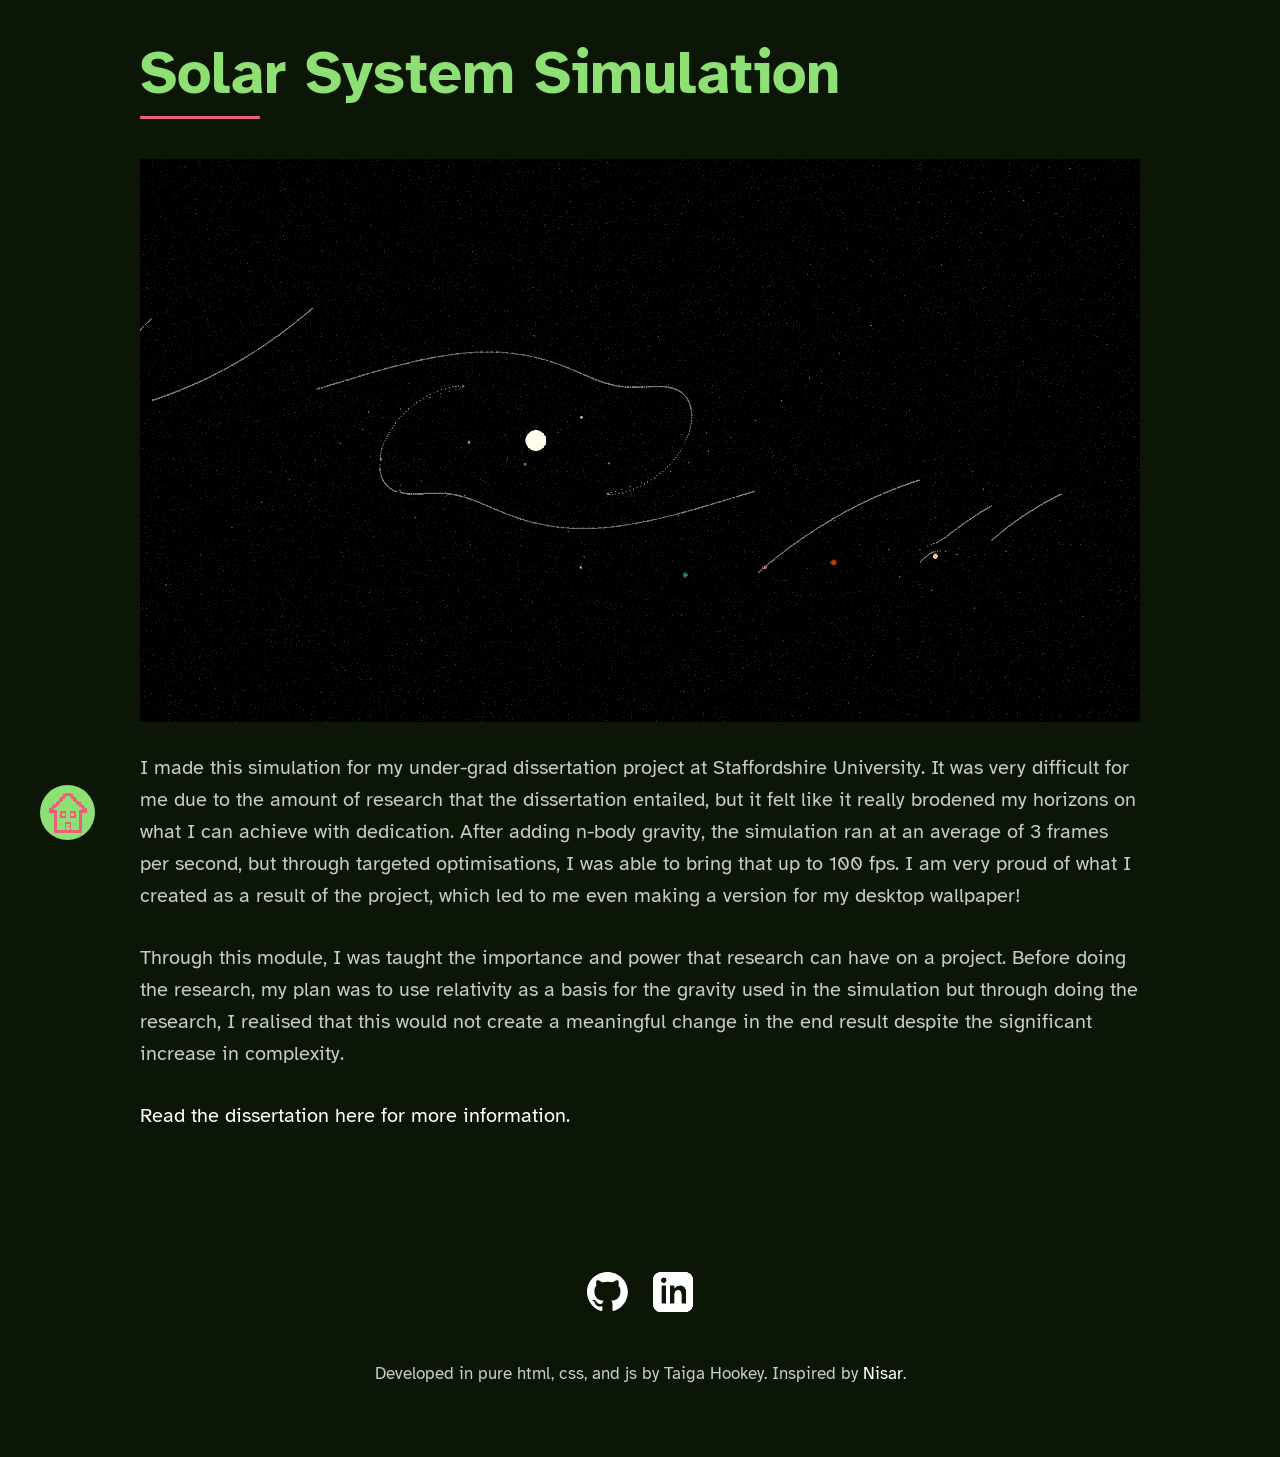
<file: Simulation/simulation.html>
<!DOCTYPE html>
<html lang="en">
    <head>
        <meta charset="UTF-8"/>
        <meta http-equiv="X-UA-Compatible" content="IE=edge"/>
        <meta name="viewport" content="width=device-width, initial-scale=1.0"/>
        <title>
            Solar System Simulation
        </title>
        <link rel="preconnect" href="https://fonts.googleapis.com">
        <link rel="preconnect" href="https://fonts.gstatic.com" crossorigin>
        <link href="https://fonts.googleapis.com/css2?family=Atkinson+Hyperlegible:ital,wght@0,400;0,700;1,400;1,700&display=swap" rel="stylesheet">
        <link rel="stylesheet" href="/about.css"/>
    </head>
    <body>
        <section>
            <div class="row">
                <h2>Solar System Simulation</h2>
                <img src="/Images/spaceSimulation.gif" alt="Simulation gif">
                <p></p>
                <p>
                    I made this simulation for my under-grad dissertation project at Staffordshire University. 
                    It was very difficult for me due to the amount of research that the dissertation entailed, but it felt like it really brodened my horizons on what I can achieve with dedication.
                    After adding n-body gravity, the simulation ran at an average of 3 frames per second, but through targeted optimisations, I was able to bring that up to 100 fps.
                    I am very proud of what I created as a result of the project, which led to me even making a version for my desktop wallpaper!
                </p>
                <p>
                    Through this module, I was taught the importance and power that research can have on a project. 
                    Before doing the research, my plan was to use relativity as a basis for the gravity used in the simulation but through doing the research, 
                    I realised that this would not create a meaningful change in the end result despite the significant increase in complexity.
                </p>
                <a href="Dissertation/dissertation.html">Read the dissertation here for more information.</a>
            </div>
        </section>

        <!-- Footer -->

        <footer>
            <div class="row">
                <div class="footer-social">
                    <a href="https://github.com/TaigaFish">
                        <img src="/Images/github-mark-white.svg" alt="GitHub">
                    </a>
                    <a href="https://www.linkedin.com/in/taigafish">
                        <img src="/Images/linkedin.svg" alt="linkedin">
                    </a>
                </div>
                <p>
                    Developed in pure html, css, and js by Taiga Hookey. Inspired by
                    <a href="https://nisar.dev">Nisar</a>.
                </p>
            </div>
        </footer>
        
		<a aria-label="Home" class="home" href="/">
            <img class="pixelated" src="/Images/home.png">
        </a>
    </body>
</html>
</file>
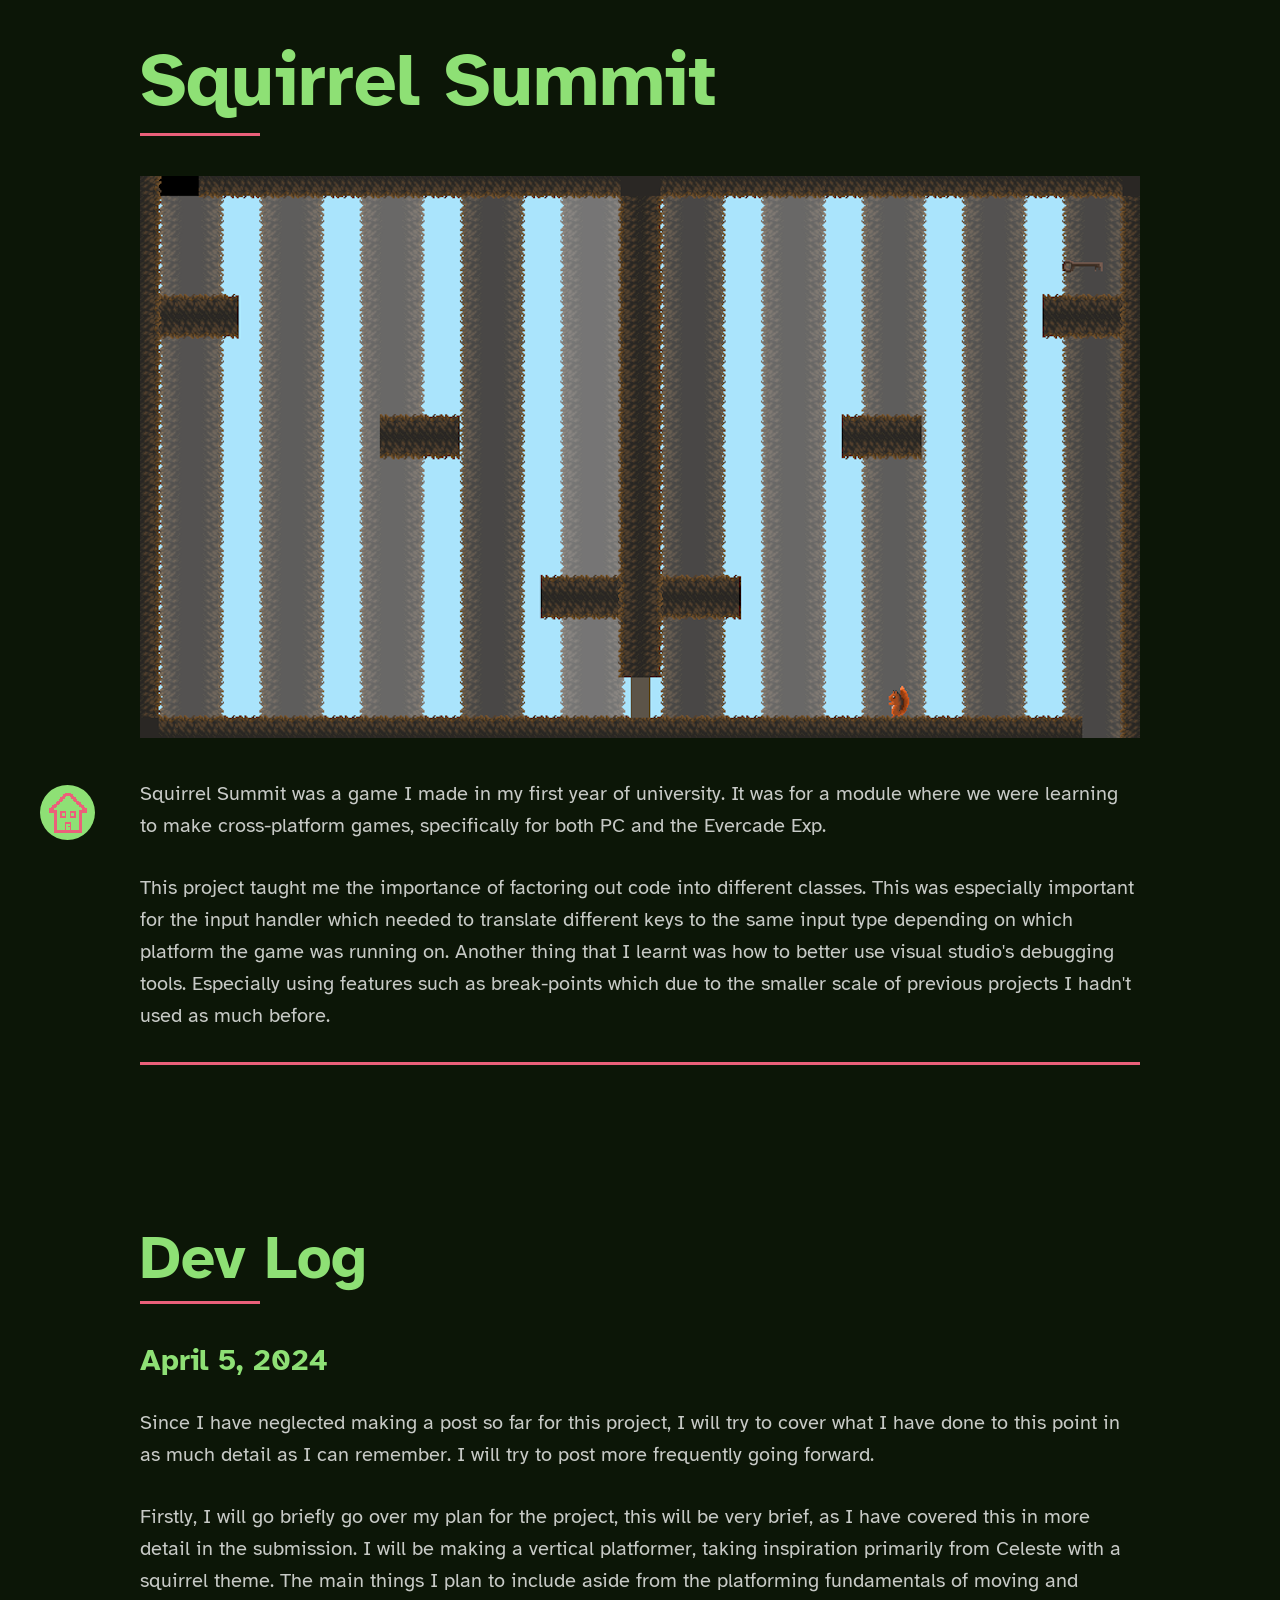
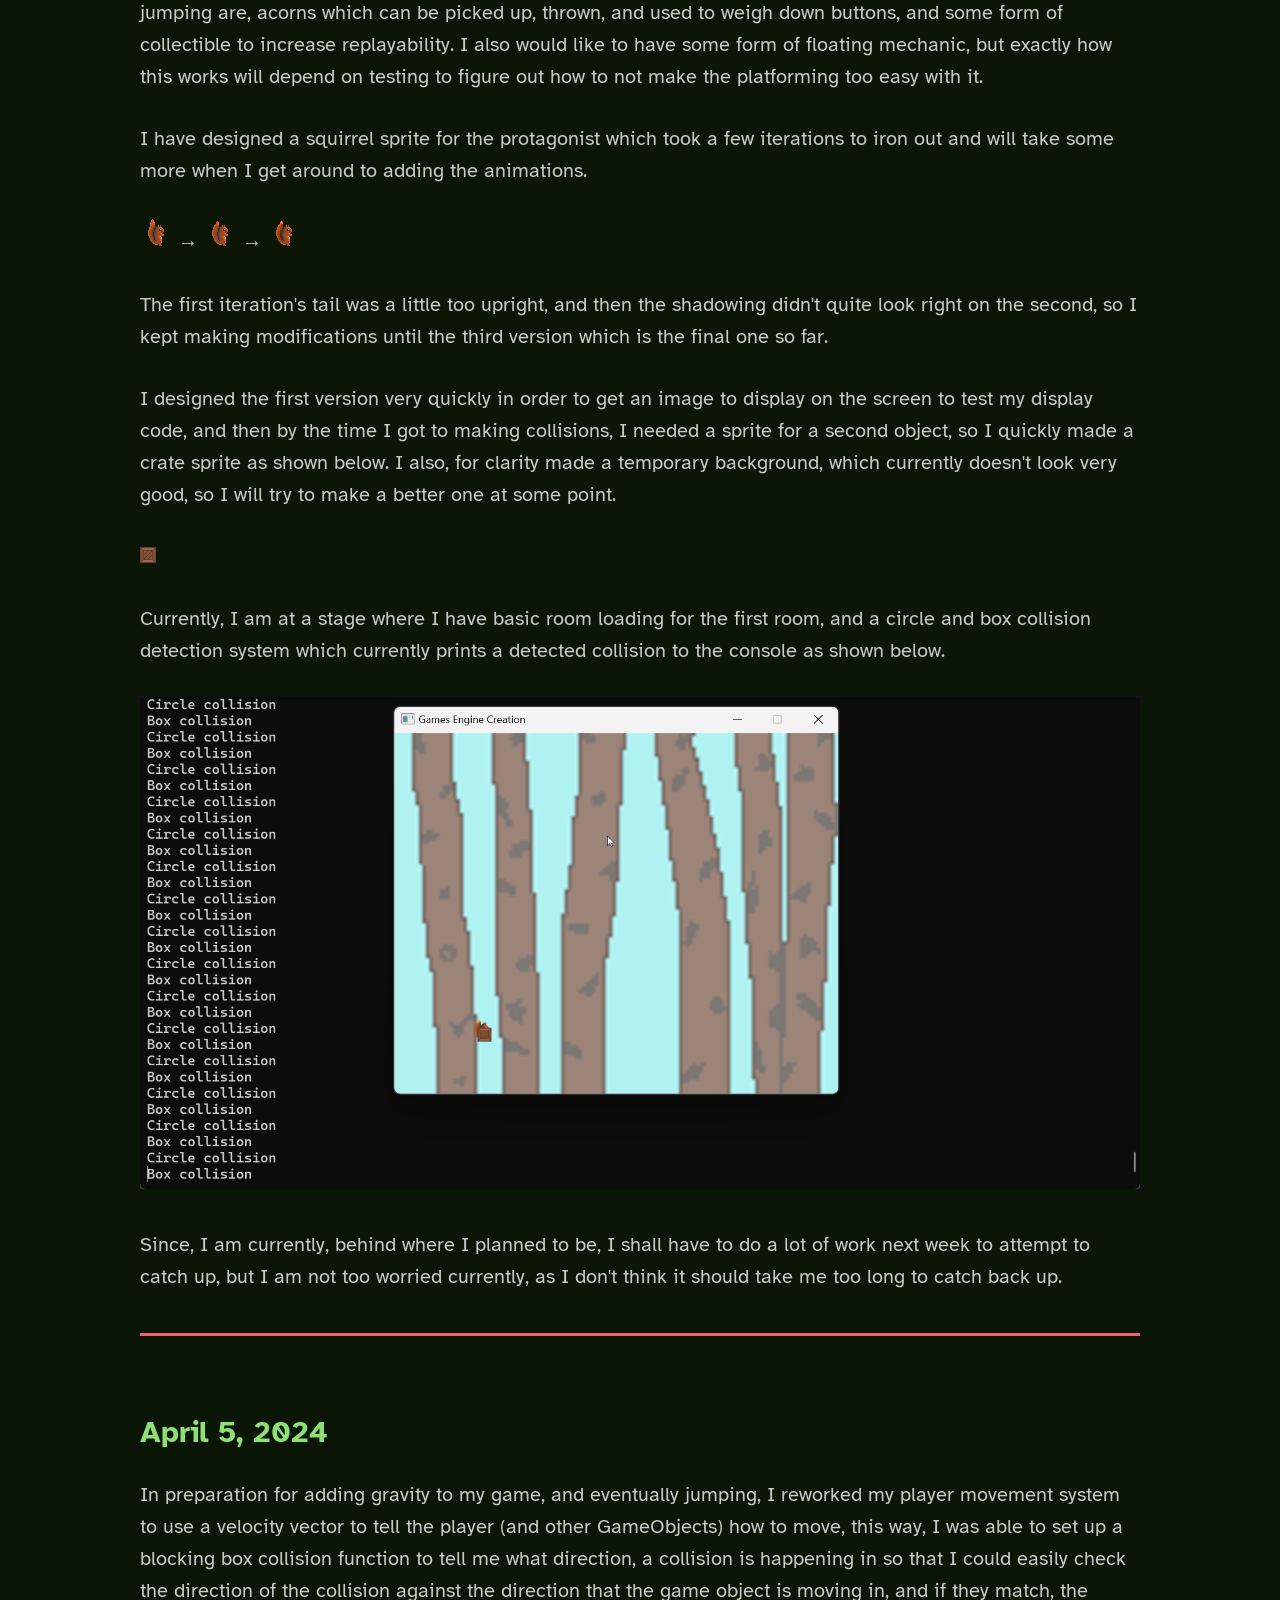
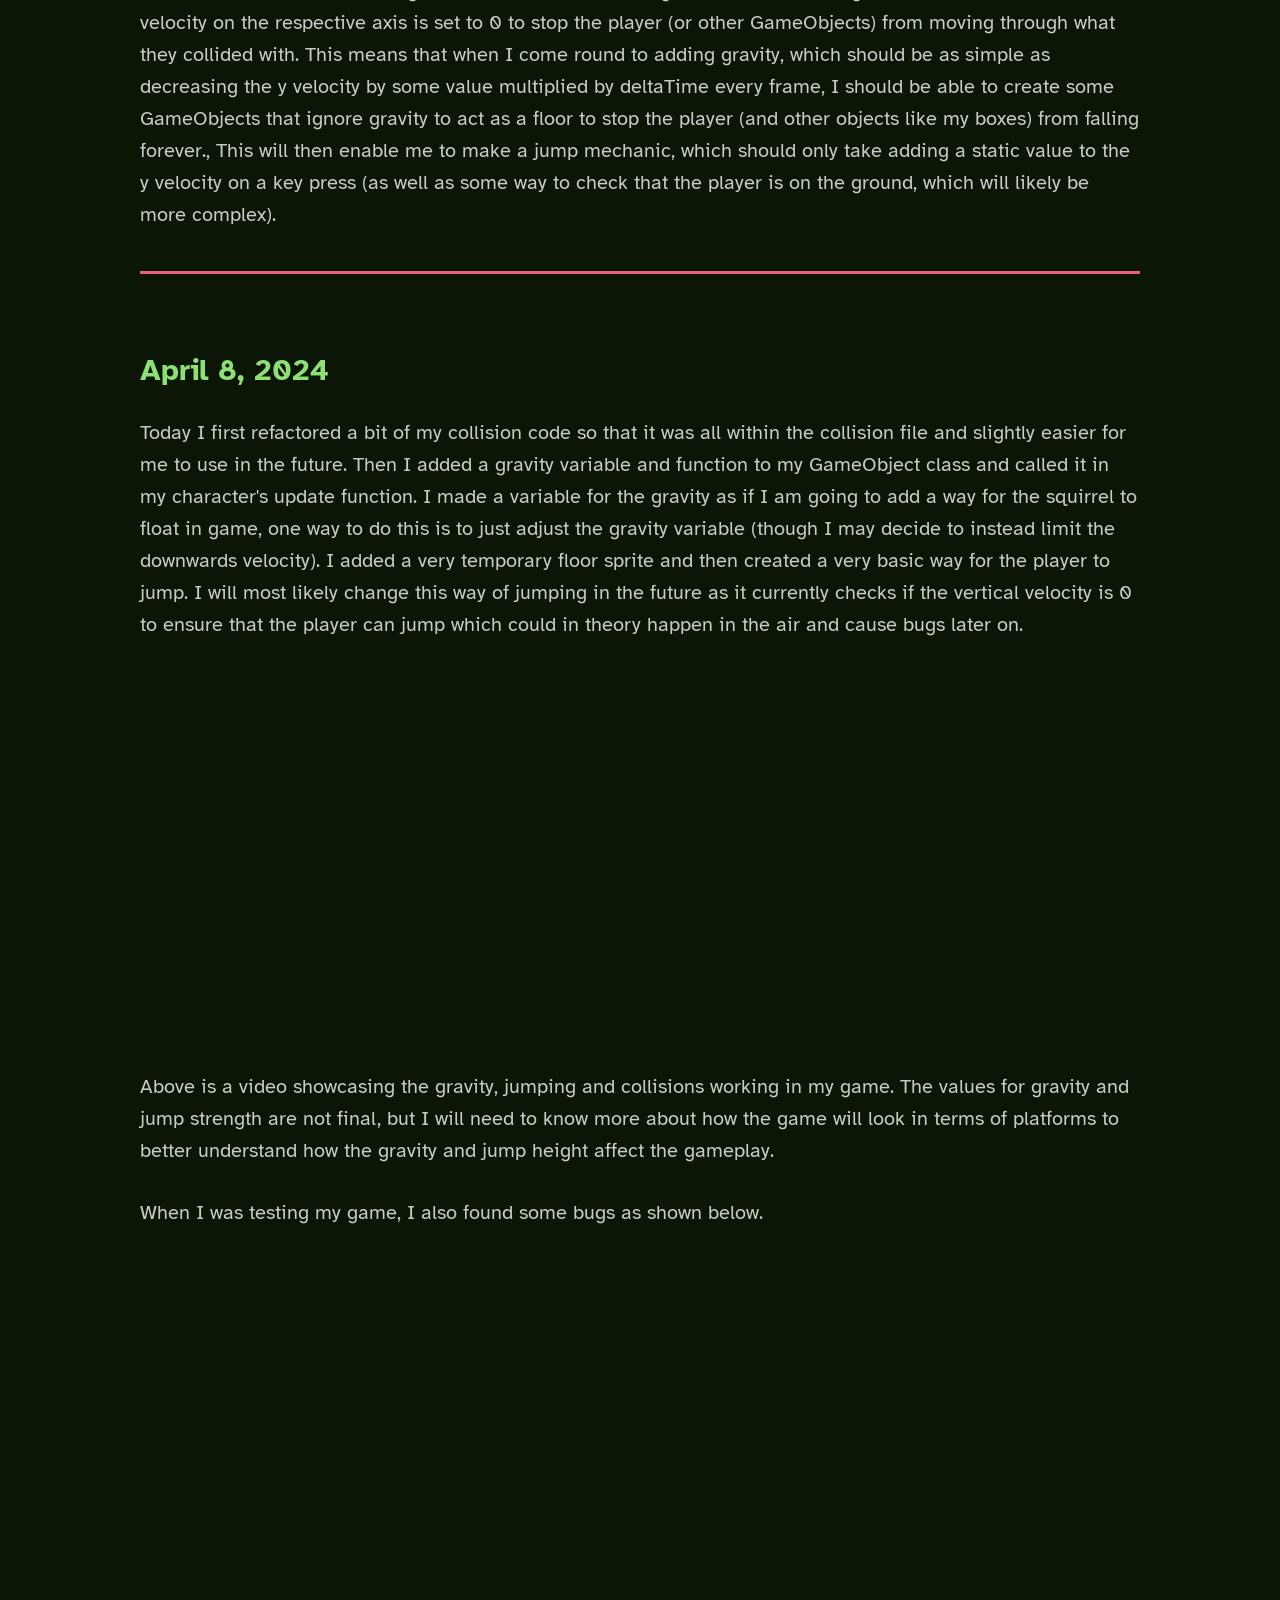
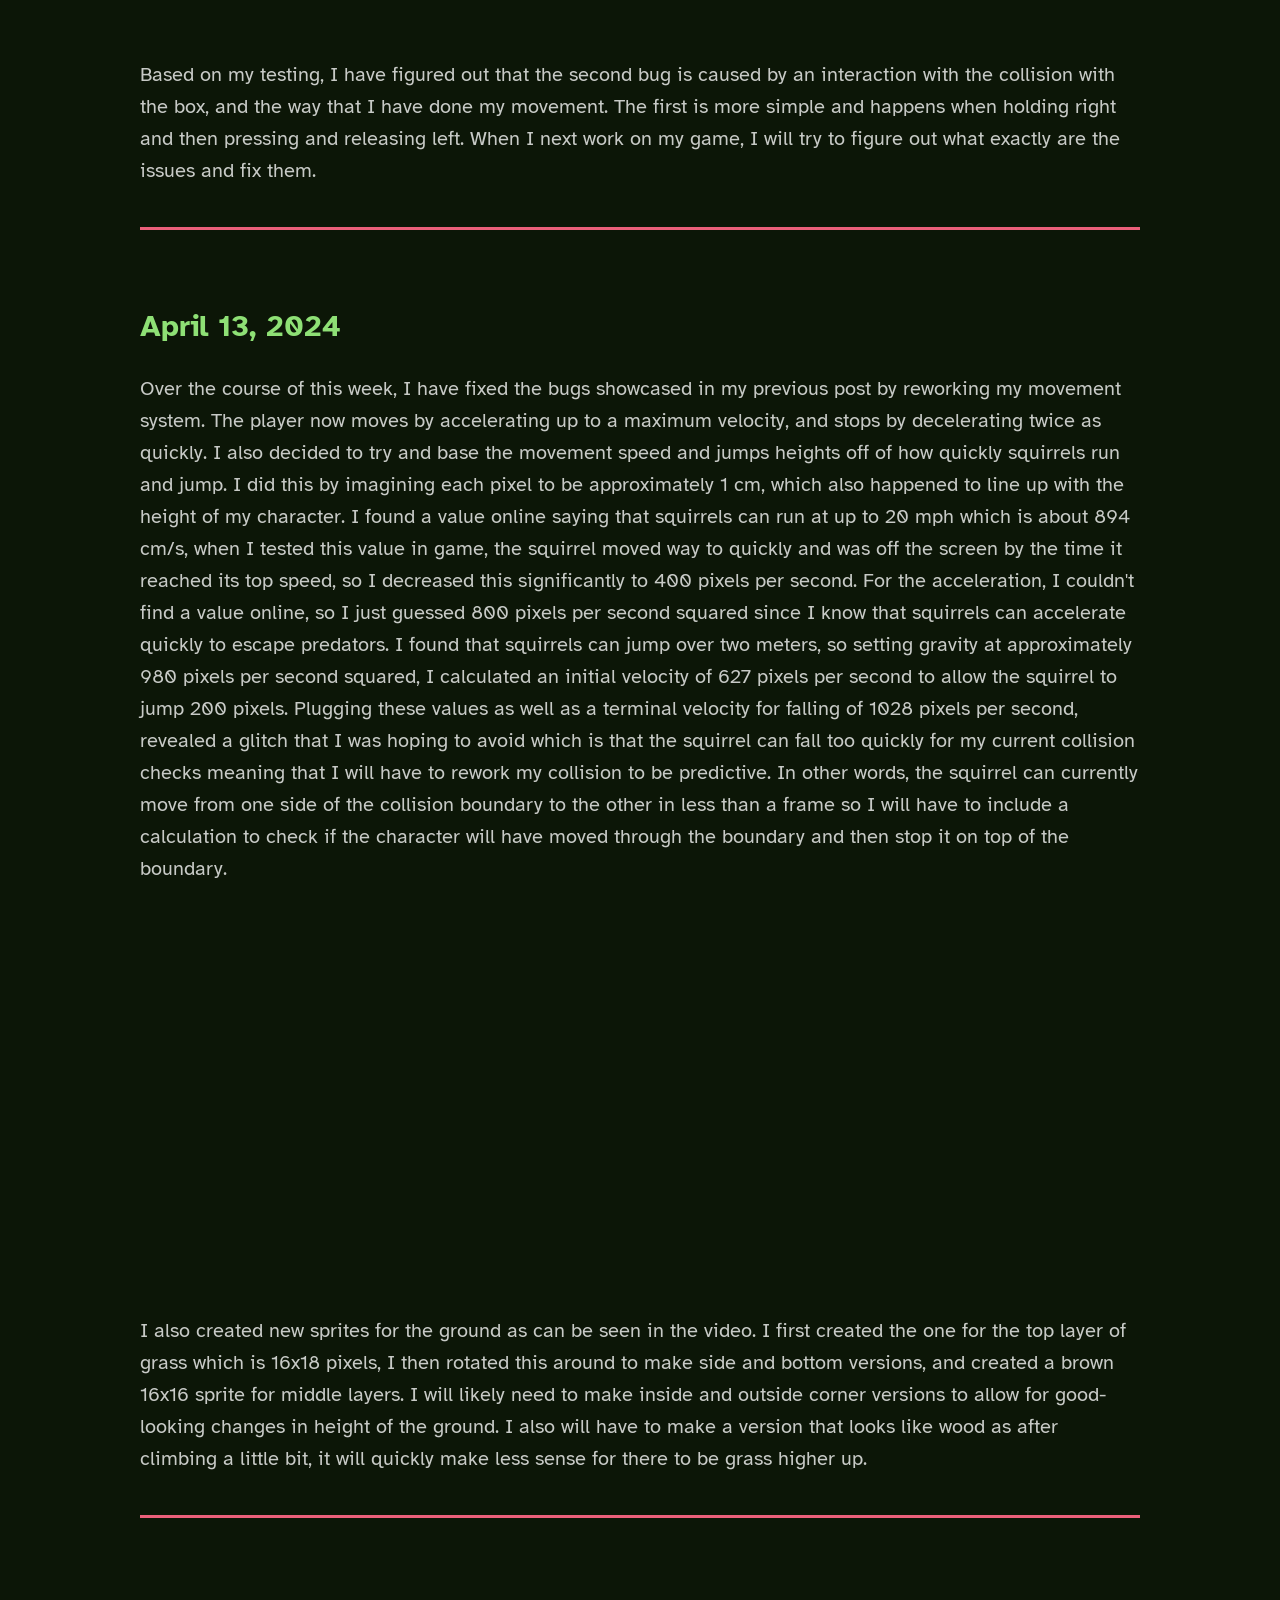
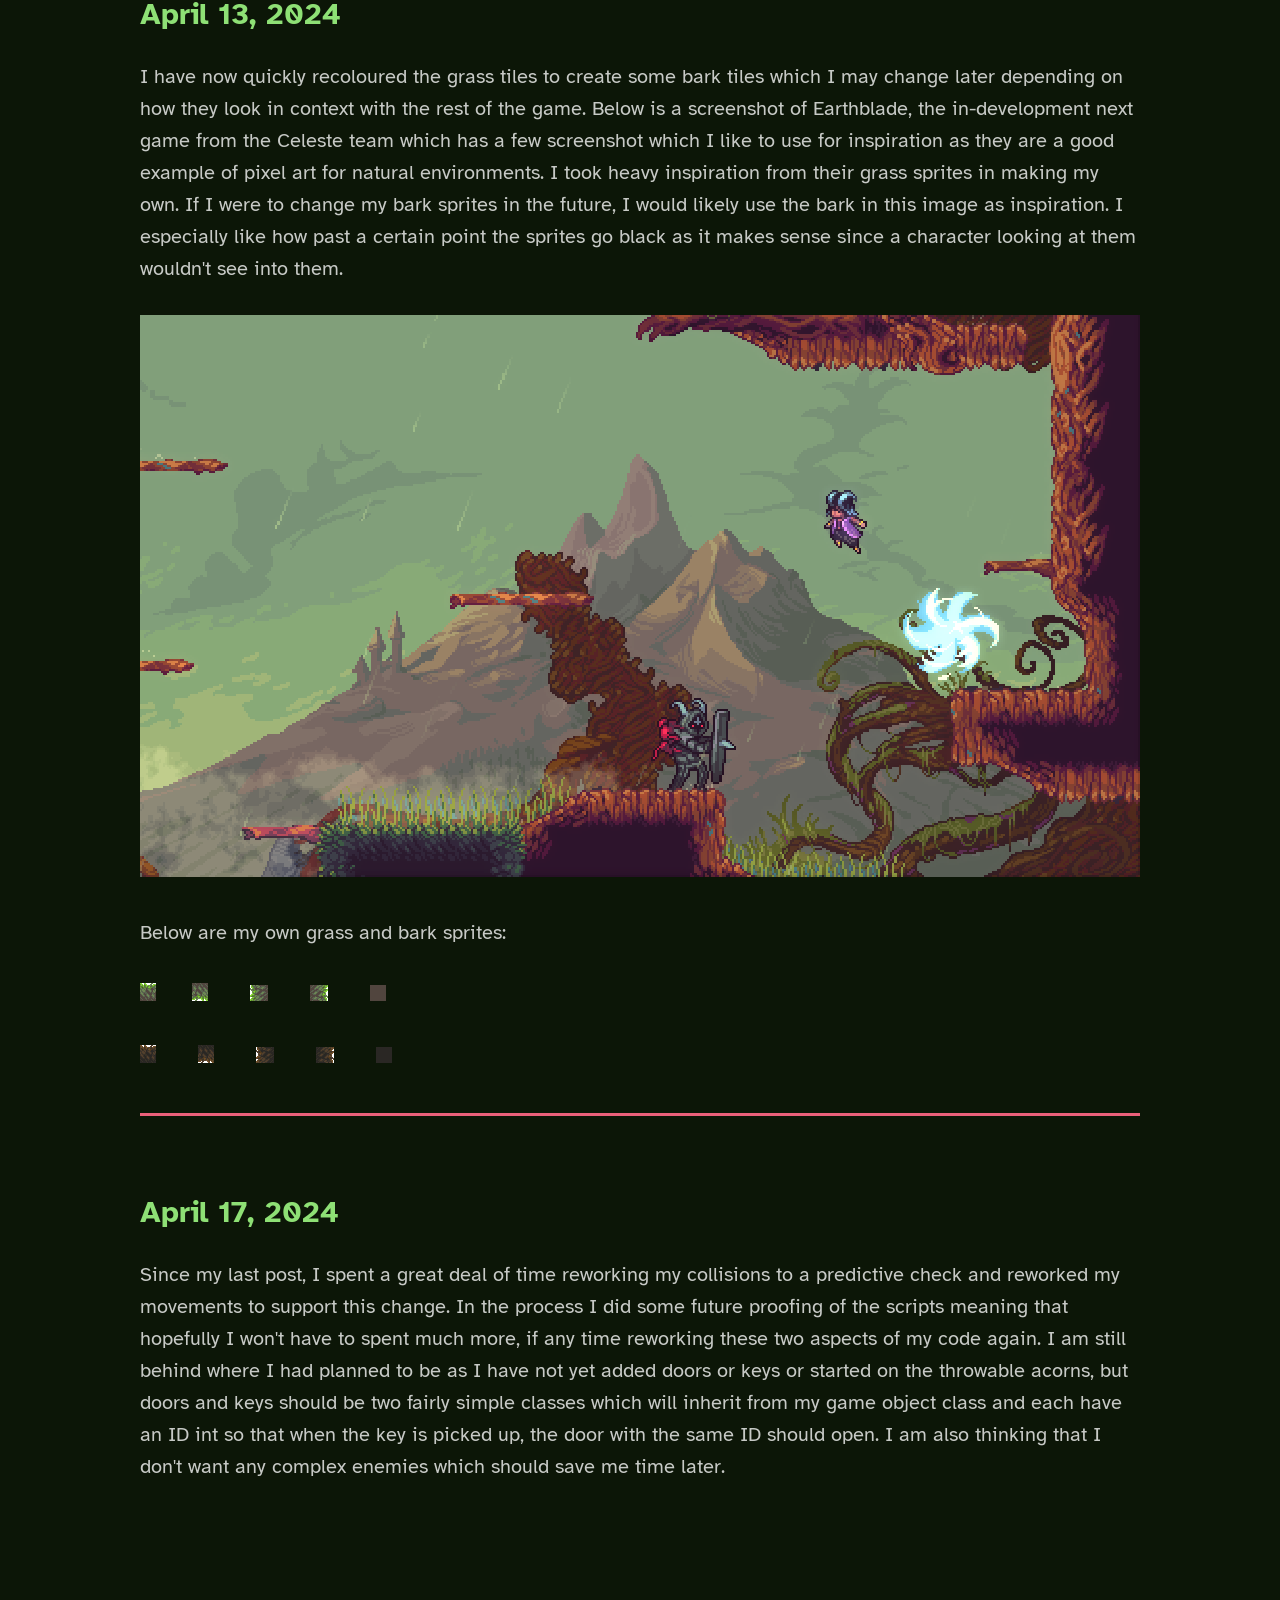
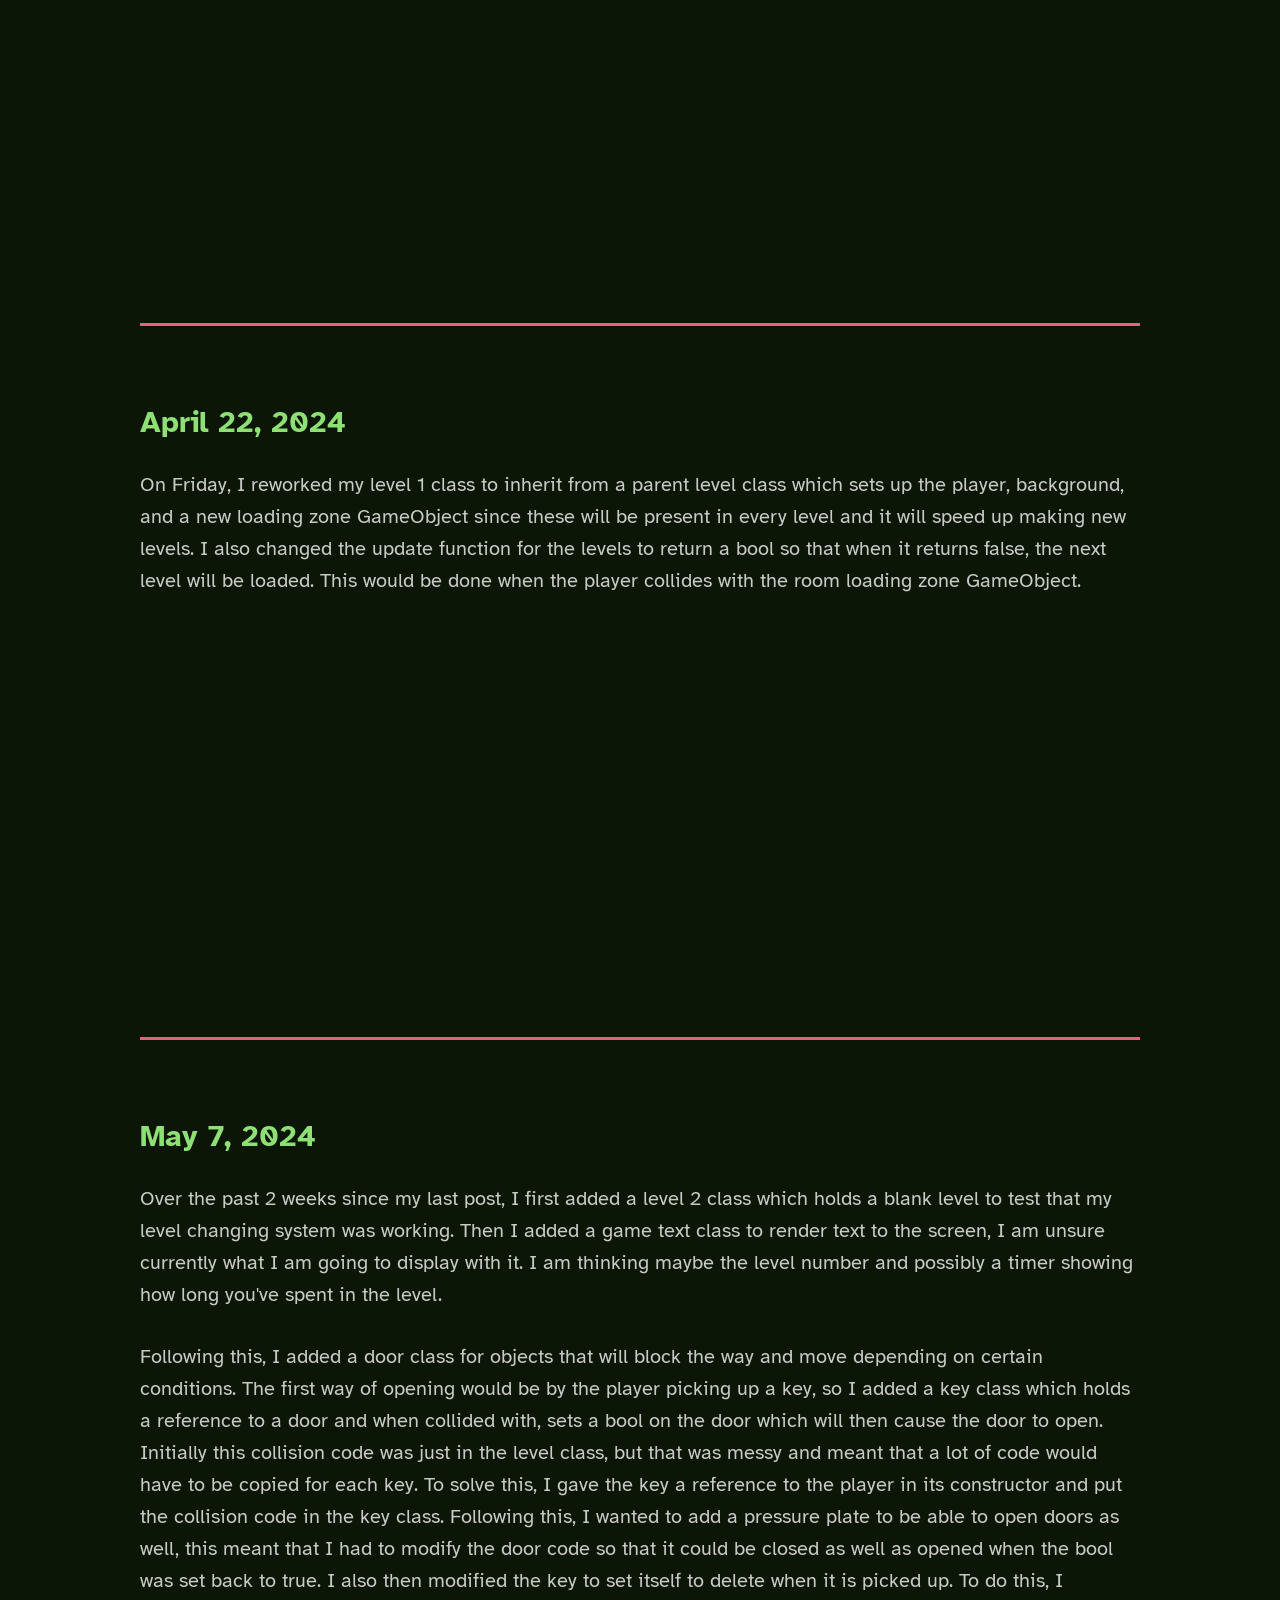
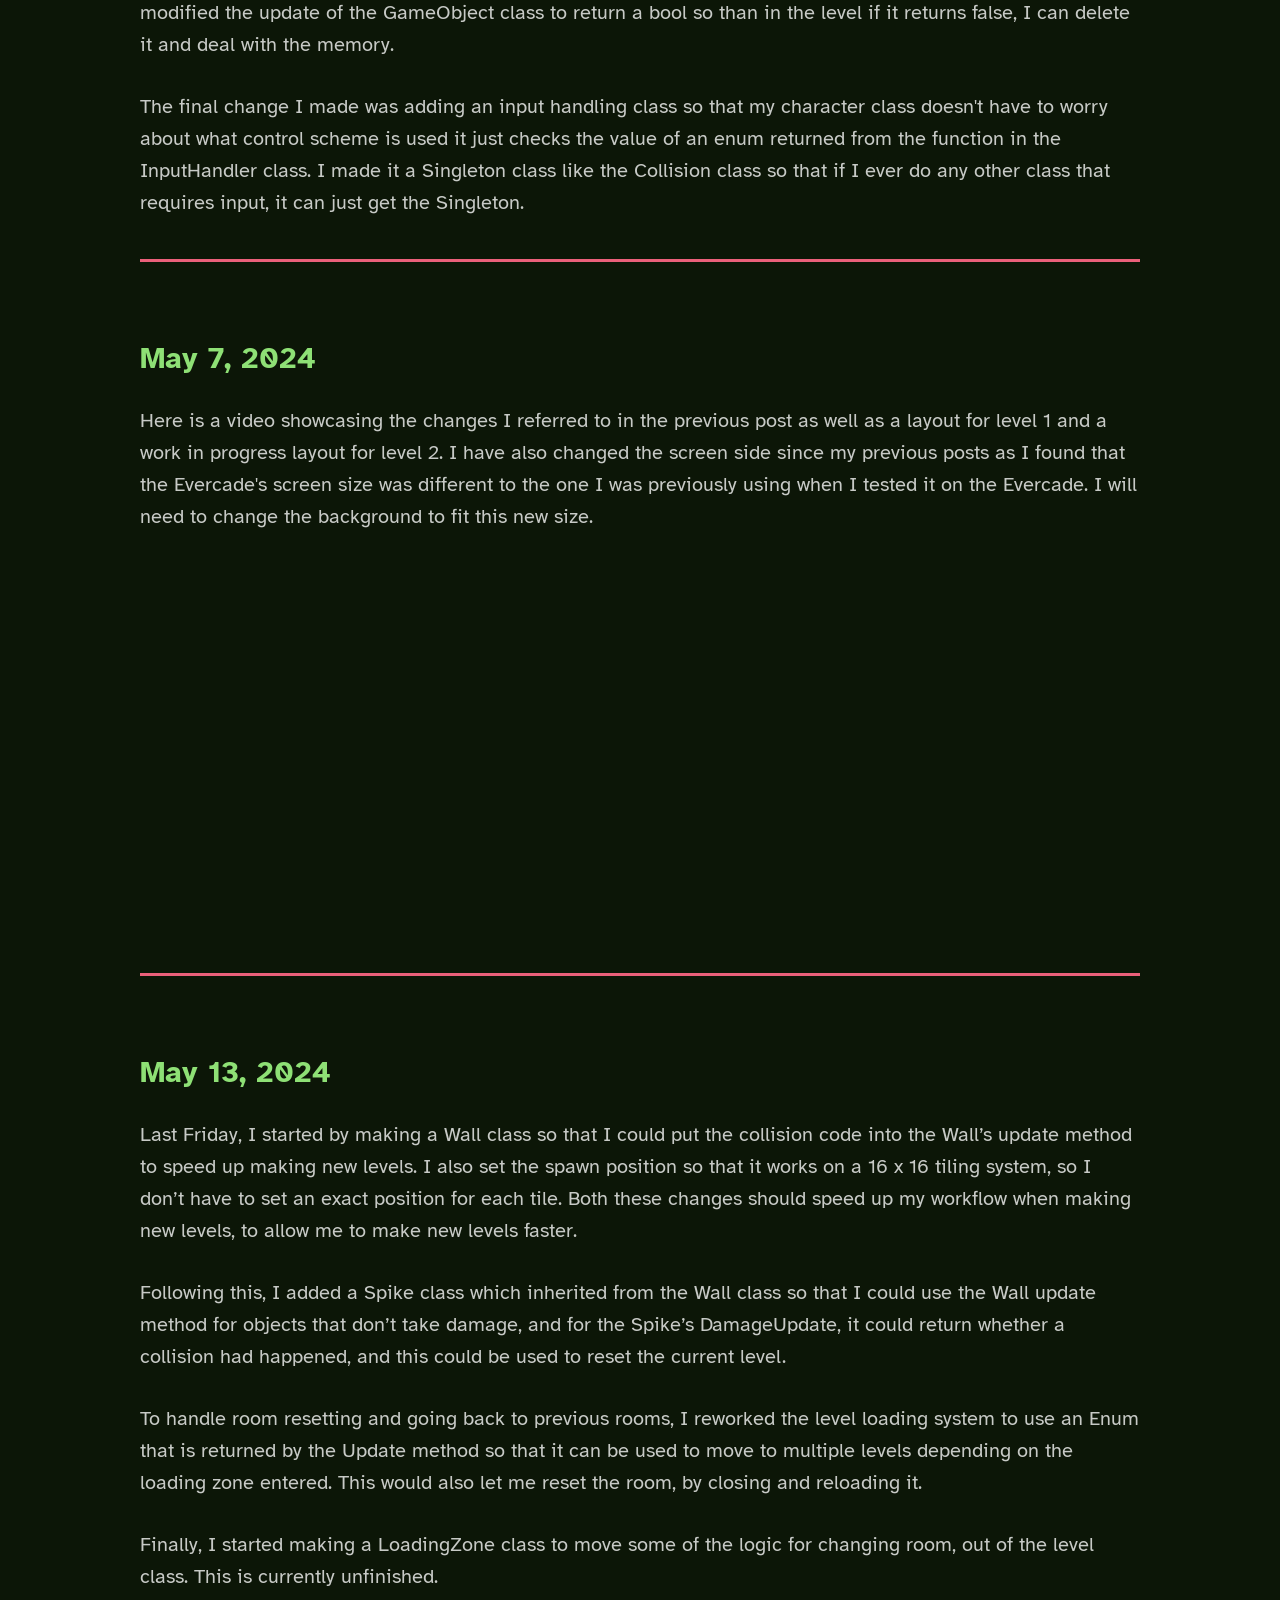
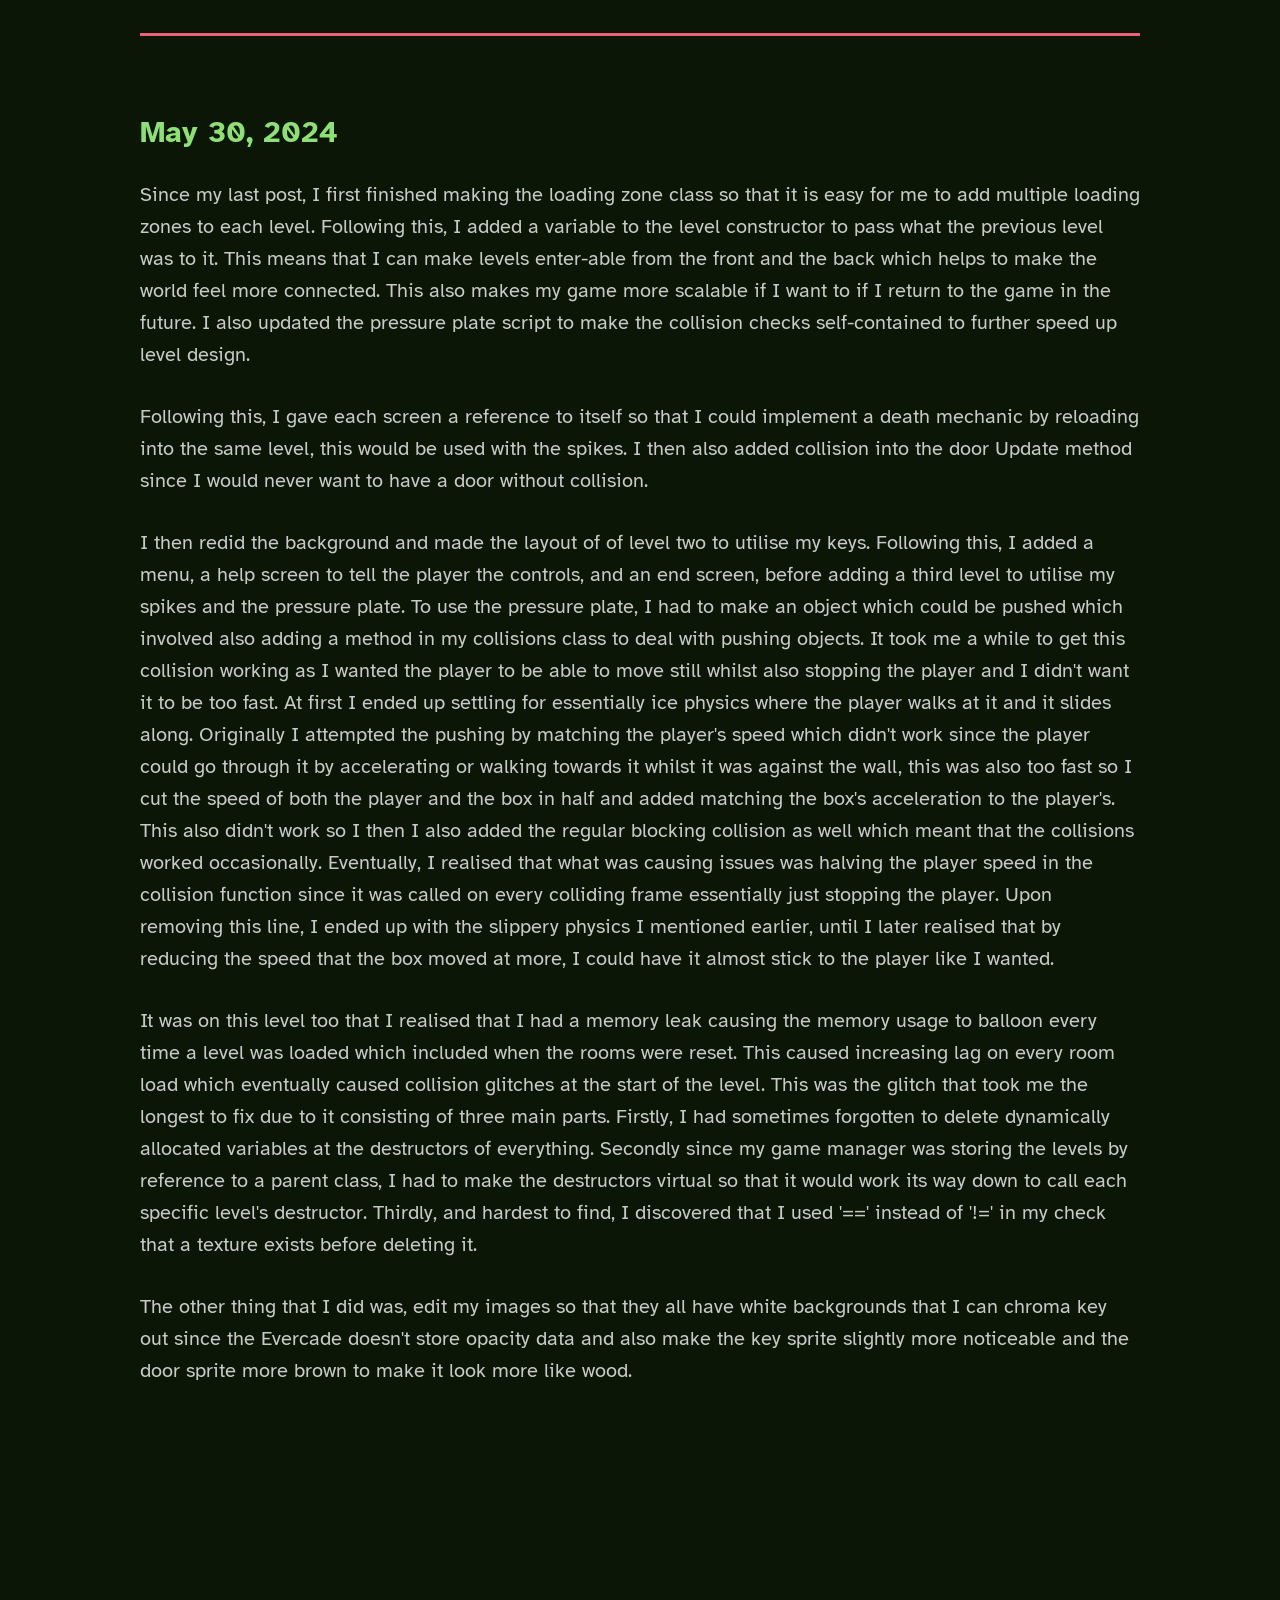
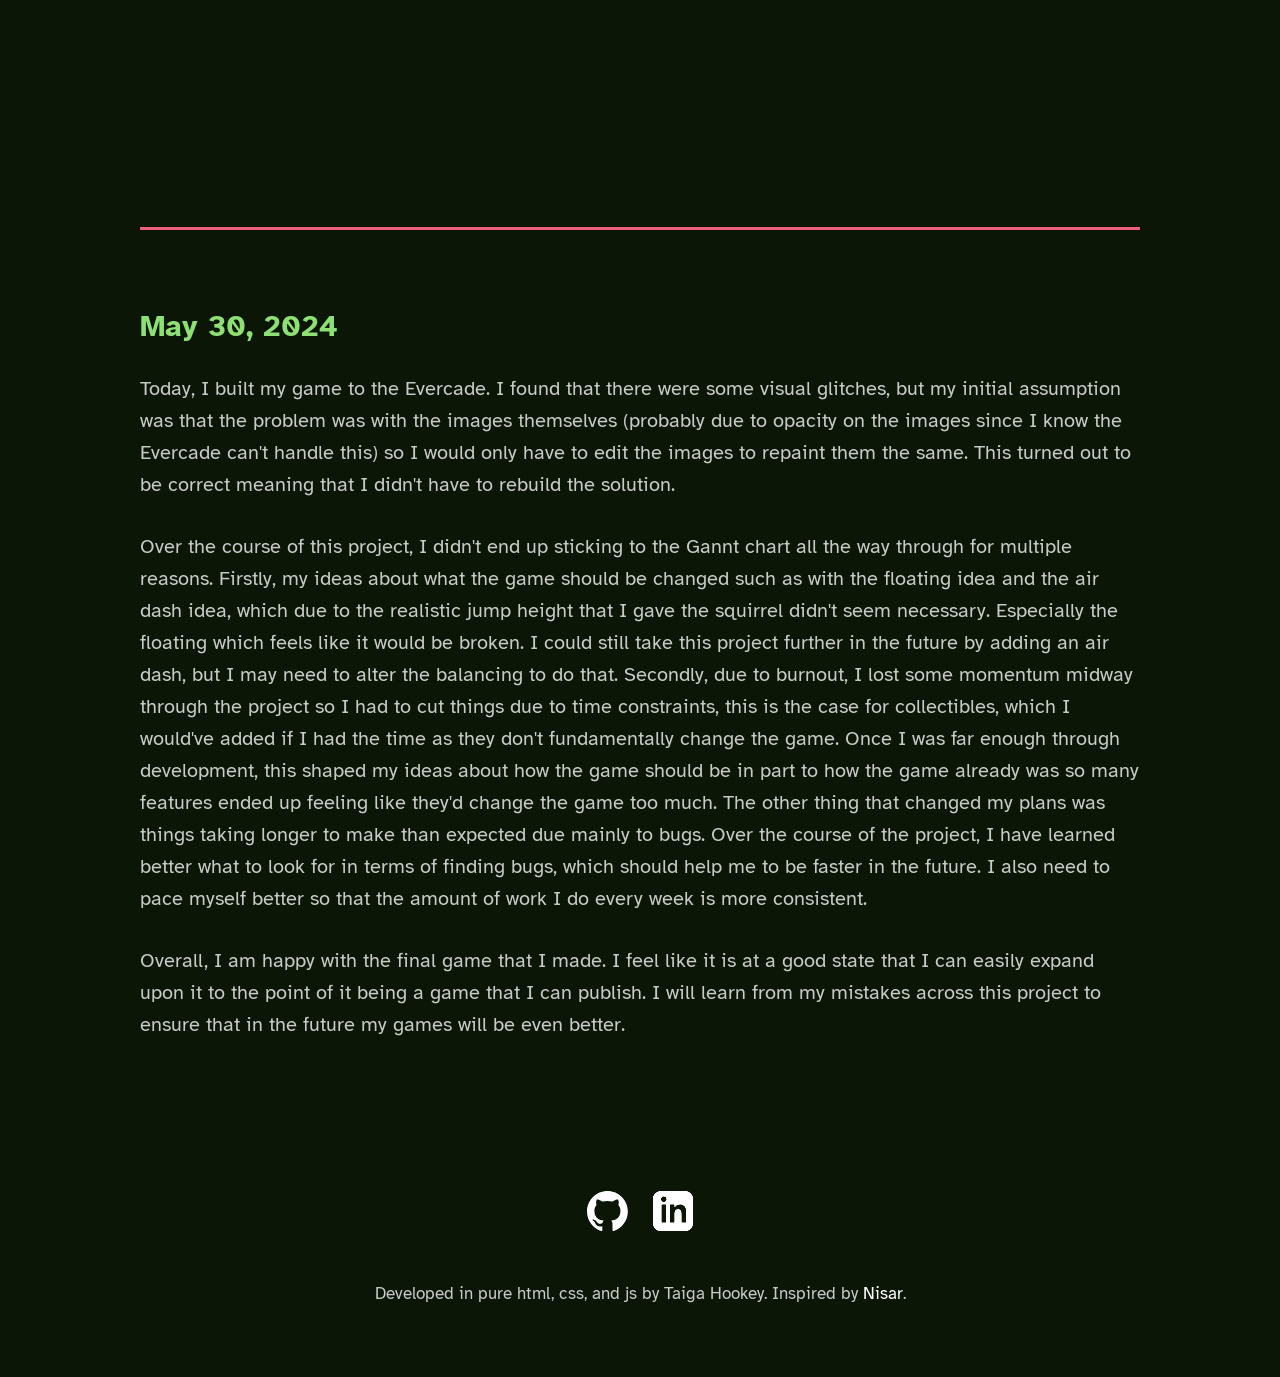
<file: SquirrelSummit/squirrelSummit.html>
<!DOCTYPE html>
<html lang="en">
    <head>
        <meta charset="UTF-8"/>
        <meta http-equiv="X-UA-Compatible" content="IE=edge"/>
        <meta name="viewport" content="width=device-width, initial-scale=1.0"/>
        <title>
            Squirrel Summit
        </title>
        <link rel="preconnect" href="https://fonts.googleapis.com">
        <link rel="preconnect" href="https://fonts.gstatic.com" crossorigin>
        <link href="https://fonts.googleapis.com/css2?family=Atkinson+Hyperlegible:ital,wght@0,400;0,700;1,400;1,700&display=swap" rel="stylesheet">
        <link rel="stylesheet" href="/about.css"/>
        <script src="/index.js" defer></script>
    </head>
    <body>
        <section id="top">
			<h1>Squirrel Summit</h1>
			<img class="pixelated" src="/Images/squirrelSummit.png" alt="Squirrel Summit Screenshot">
			<p></p>
			<p>Squirrel Summit was a game I made in my first year of university. It was for a module where we were learning to make cross-platform games, specifically for both PC and the Evercade Exp.</p>
			<p>
				This project taught me the importance of factoring out code into different classes. 
				This was especially important for the input handler which needed to translate different keys to the same input type depending on which platform the game was running on.
				Another thing that I learnt was how to better use visual studio's debugging tools.
				Especially using features such as break-points which due to the smaller scale of previous projects I hadn't used as much before.
			</p>
        </section>
        <section class="row">
			<h2>Dev Log</h2>
			<div>
				<h3 title="04/05/24 20:26">April 5, 2024</h3>
				<!-- Post content -->
				<p>
					Since I have neglected making a post so far for this project, I will try to cover what I have done to this point in as much detail as I can remember. I will try to post more frequently going forward.
				</p>
				<p>
					Firstly, I will go briefly go over my plan for the project, this will be very brief, as I have covered this in more detail in the submission. I will be making a vertical platformer, taking inspiration primarily from Celeste with a squirrel theme. The main things I plan to include aside from the platforming fundamentals of moving and jumping are, acorns which can be picked up, thrown, and used to weigh down buttons, and some form of collectible to increase replayability. I also would like to have some form of floating mechanic, but exactly how this works will depend on testing to figure out how to not make the platforming too easy with it.
				</p>
				<p>
					I have designed a squirrel sprite for the protagonist which took a few iterations to iron out and will take some more when I get around to adding the animations.
				</p>
				<p>
					<img class="pixelated" alt="1st iteration of squirrel character" src="/Images/SquirrelSummit/SquirrelCharacter.png">&nbsp;&rarr;&nbsp;<img class="pixelated" alt="2nd iteration of squirrel character" src="/Images/SquirrelSummit/SquirrelCharacterMod.png">&nbsp;&rarr;&nbsp;<img class="pixelated" alt="3rd iteration of squirrel character" src="/Images/SquirrelSummit/SquirrelCharacterMod2.png">
				</p>
				<p>
					The first iteration's tail was a little too upright, and then the shadowing didn't quite look right on the second, so I kept making modifications until the third version which is the final one so far.
				</p>
				<p>
					I designed the first version very quickly in order to get an image to display on the screen to test my display code, and then by the time I got to making collisions, I needed a sprite for a second object, so I quickly made a crate sprite as shown below. I also, for clarity made a temporary background, which currently doesn't look very good, so I will try to make a better one at some point.
				</p>
				<p>
					<img alt="Box image" src="/Images/SquirrelSummit/Crate.png">
				</p>
				<p>
					Currently, I am at a stage where I have basic room loading for the first room, and a circle and box collision detection system which currently prints a detected collision to the console as shown below.
				</p>
				<p>
					<img alt="Console showing working collisions" src="/Images/SquirrelSummit/Collisions.png">
				</p>
				<p>
					Since, I am currently, behind where I planned to be, I shall have to do a lot of work next week to attempt to catch up, but I am not too worried currently, as I don't think it should take me too long to catch back up.
				</p>
			</div>
			<div>
				<h3 title="04/05/24 22:53">April 5, 2024</h3>
				<p>
					In preparation for adding gravity to my game, and eventually jumping, I reworked my player movement system to use a velocity vector to tell the player (and other GameObjects) how to move, this way, I was able to set up a blocking box collision function to tell me what direction, a collision is happening in so that I could easily check the direction of the collision against the direction that the game object is moving in, and if they match, the velocity on the respective axis is set to 0 to stop the player (or other GameObjects) from moving through what they collided with. This means that when I come round to adding gravity, which should be as simple as decreasing the y velocity by some value multiplied by deltaTime every frame, I should be able to create some GameObjects that ignore gravity to act as a floor to stop the player (and other objects like my boxes) from falling forever., This will then enable me to make a jump mechanic, which should only take adding a static value to the y velocity on a key press (as well as some way to check that the player is on the ground, which will likely be more complex).
				</p>
			</div>
			<div>
				<h3 title="04/08/24 00:12">April 8, 2024</h3>
				<p>
					Today I first refactored a bit of my collision code so that it was all within the collision file and slightly easier for me to use in the future. Then I added a gravity variable and function to my GameObject class and called it in my character's update function. I made a variable for the gravity as if I am going to add a way for the squirrel to float in game, one way to do this is to just adjust the gravity variable (though I may decide to instead limit the downwards velocity). I added a very temporary floor sprite and then created a very basic way for the player to jump. I will most likely change this way of jumping in the future as it currently checks if the vertical velocity is 0 to ensure that the player can jump which could in theory happen in the air and cause bugs later on.
				</p>
				<p>
					<iframe src="//www.youtube.com/embed/K6yv9fEf5gI?rel=0"></iframe>
				</p>
				<p>
					Above is a video showcasing the gravity, jumping and collisions working in my game. The values for gravity and jump strength are not final, but I will need to know more about how the game will look in terms of platforms to better understand how the gravity and jump height affect the gameplay.
				</p>
				<p>
					When I was testing my game, I also found some bugs as shown below.
				</p>
				<p>
					<iframe src="//www.youtube.com/embed/n9j6M6wm81U?rel=0"></iframe>
				</p>
				<p>
					Based on my testing, I have figured out that the second bug is caused by an interaction with the collision with the box, and the way that I have done my movement. The first is more simple and happens when holding right and then pressing and releasing left. When I next work on my game, I will try to figure out what exactly are the issues and fix them.
				</p>
			</div>
			<div>
				<h3 title="04/13/24 00:20">April 13, 2024</h3>
				<!-- Post content -->
				<p>
					Over the course of this week, I have fixed the bugs showcased in my previous post by reworking my movement system. The player now moves by accelerating up to a maximum velocity, and stops by decelerating twice as quickly. I also decided to try and base the movement speed and jumps heights off of how quickly squirrels run and jump. I did this by imagining each pixel to be approximately 1 cm, which also happened to line up with the height of my character. I found a value online saying that squirrels can run at up to 20 mph which is about 894 cm/s, when I tested this value in game, the squirrel moved way to quickly and was off the screen by the time it reached its top speed, so I decreased this significantly to 400 pixels per second. For the acceleration, I couldn't find a value online, so I just guessed 800 pixels per second squared since I know that squirrels can accelerate quickly to escape predators. I found that squirrels can jump over two meters, so setting gravity at approximately 980 pixels per second squared, I calculated an initial velocity of 627 pixels per second to allow the squirrel to jump 200 pixels. Plugging these values as well as a terminal velocity for falling of 1028 pixels per second, revealed a glitch that I was hoping to avoid which is that the squirrel can fall too quickly for my current collision checks meaning that I will have to rework my collision to be predictive. In other words, the squirrel can currently move from one side of the collision boundary to the other in less than a frame so I will have to include a calculation to check if the character will have moved through the boundary and then stop it on top of the boundary.
				</p>
				<p>
					<iframe src="//www.youtube.com/embed/qBGs3m-MH5Q?rel=0"></iframe>
				</p>
				<p>
					I also created new sprites for the ground as can be seen in the video. I first created the one for the top layer of grass which is 16x18 pixels, I then rotated this around to make side and bottom versions, and created a brown 16x16 sprite for middle layers. I will likely need to make inside and outside corner versions to allow for good-looking changes in height of the ground. I also will have to make a version that looks like wood as after climbing a little bit, it will quickly make less sense for there to be grass higher up.
				</p>
			</div>
			<div>
				<h3 title="04/13/24 00:44">April 13, 2024</h3>
				<!-- Post content -->
				<p>
					I have now quickly recoloured the grass tiles to create some bark tiles which I may change later depending on how they look in context with the rest of the game. Below is a screenshot of Earthblade, the in-development next game from the Celeste team which has a few screenshot which I like to use for inspiration as they are a good example of pixel art for natural environments. I took heavy inspiration from their grass sprites in making my own. If I were to change my bark sprites in the future, I would likely use the bark in this image as inspiration. I especially like how past a certain point the sprites go black as it makes sense since a character looking at them wouldn't see into them.
				</p>
				<p>
					<img class="pixelated" alt="Screenshot from Earthblade" src="/Images/SquirrelSummit/earthblade.png">
				</p>
				<p>
					Below are my own grass and bark sprites:
				</p>
				<p>
					<img class="pixelated" alt="Top grass" src="/Images/SquirrelSummit/FloorTileTopMiddle.png">&nbsp;&nbsp;&nbsp;&nbsp;&nbsp;
					<img class="pixelated" alt="Down grass" src="/Images/SquirrelSummit/FloorTileBottomMiddle.png">&nbsp;&nbsp;&nbsp;&nbsp;&nbsp;&nbsp;
					<img class="pixelated" alt="Left grass" src="/Images/SquirrelSummit/FloorTileCenterLeft.png">&nbsp;&nbsp;&nbsp;&nbsp; &nbsp;
					<img class="pixelated" alt="Right grass" src="/Images/SquirrelSummit/FloorTileCenterRight.png">&nbsp;&nbsp;&nbsp;&nbsp;&nbsp;&nbsp;
					<img class="pixelated" alt="Middle grass" src="/Images/SquirrelSummit/FloorTileMiddle.png">
				</p>
				<p>
					<img class="pixelated" alt="Top bark" src="/Images/SquirrelSummit/BarkTileTopMiddle.png">&nbsp;&nbsp;&nbsp;&nbsp;&nbsp;&nbsp;
					<img class="pixelated" alt="Down bark" src="/Images/SquirrelSummit/BarkTileBottomMiddle.png">&nbsp;&nbsp;&nbsp;&nbsp;&nbsp;&nbsp;
					<img class="pixelated" alt="Left bark" src="/Images/SquirrelSummit/BarkTileCenterLeft.png">&nbsp;&nbsp;&nbsp;&nbsp;&nbsp;&nbsp;
					<img class="pixelated" alt="Right bark" src="/Images/SquirrelSummit/BarkTileCenterRight.png">&nbsp;&nbsp;&nbsp;&nbsp;&nbsp;&nbsp;
					<img class="pixelated" alt="Middle bark" src="/Images/SquirrelSummit/BarkTileMiddle.png">
				</p>
			</div>
			<div>
				<h3 title="04/17/24 17:48">April 17, 2024</h3>
				<!-- Post content -->
				<p>
					Since my last post, I spent a great deal of time reworking my collisions to a predictive check and reworked my movements to support this change. In the process I did some future proofing of the scripts meaning that hopefully I won't have to spent much more, if any time reworking these two aspects of my code again. I am still behind where I had planned to be as I have not yet added doors or keys or started on the throwable acorns, but doors and keys should be two fairly simple classes which will inherit from my game object class and each have an ID int so that when the key is picked up, the door with the same ID should open. I am also thinking that I don't want any complex enemies which should save me time later.
				</p>
				<p>
					<iframe src="//www.youtube.com/embed/mP3762sTDDs?rel=0"></iframe>
				</p>
			</div>
			<div>
				<h3 title="04/22/24 13:32">April 22, 2024</h3>
				<!-- Post content -->
				<p>
					On Friday, I reworked my level 1 class to inherit from a parent level class which sets up the player, background, and a new loading zone GameObject since these will be present in every level and it will speed up making new levels. I also changed the update function for the levels to return a bool so that when it returns false, the next level will be loaded. This would be done when the player collides with the room loading zone GameObject.
				</p>
				<p>
					<iframe src="//www.youtube.com/embed/M30nQnQkzFQ?rel=0"></iframe>
				</p>
			</div>
			<div>
				<h3 title="05/07/24 00:56">May 7, 2024</h3>
				<!-- Post content -->
				<p>
					Over the past 2 weeks since my last post, I first added a level 2 class which holds a blank level to test that my level changing system was working. Then I added a game text class to render text to the screen, I am unsure currently what I am going to display with it. I am thinking maybe the level number and possibly a timer showing how long you've spent in the level.
				</p>
				<p>
					Following this, I added a door class for objects that will block the way and move depending on certain conditions. The first way of opening would be by the player picking up a key, so I added a key class which holds a reference to a door and when collided with, sets a bool on the door which will then cause the door to open. Initially this collision code was just in the level class, but that was messy and meant that a lot of code would have to be copied for each key. To solve this, I gave the key a reference to the player in its constructor and put the collision code in the key class. Following this, I wanted to add a pressure plate to be able to open doors as well, this meant that I had to modify the door code so that it could be closed as well as opened when the bool was set back to true. I also then modified the key to set itself to delete when it is picked up. To do this, I modified the update of the GameObject class to return a bool so than in the level if it returns false, I can delete it and deal with the memory.
				</p>
				<p>
					The final change I made was adding an input handling class so that my character class doesn't have to worry about what control scheme is used it just checks the value of an enum returned from the function in the InputHandler class. I made it a Singleton class like the Collision class so that if I ever do any other class that requires input, it can just get the Singleton.
				</p>
			</div>
			<div>
				<h3 title="05/07/24 16:46">May 7, 2024</h3>
				<!-- Post content -->
				<p>
					Here is a video showcasing the changes I referred to in the previous post as well as a layout for level 1 and a work in progress layout for level 2. I have also changed the screen side since my previous posts as I found that the Evercade's screen size was different to the one I was previously using when I tested it on the Evercade. I will need to change the background to fit this new size.
				</p>
				<p>
					<iframe src="//www.youtube.com/embed/5vYZyWg8WaQ?rel=0"></iframe>
				</p>
			</div>
			<div>
				<h3 title="05/13/24 16:25">May 13, 2024</h3>
				<!-- Post content -->
				<p>
					Last Friday, I started by making a Wall class so that I could put the collision code into the Wall’s update method to speed up making new levels. I also set the spawn position so that it works on a 16 x 16 tiling system, so I don’t have to set an exact position for each tile. Both these changes should speed up my workflow when making new levels, to allow me to make new levels faster.
				</p>
				<p>
					Following this, I added a Spike class which inherited from the Wall class so that I could use the Wall update method for objects that don’t take damage, and for the Spike’s DamageUpdate, it could return whether a collision had happened, and this could be used to reset the current level.
				</p>
				<p>
					To handle room resetting and going back to previous rooms, I reworked the level loading system to use an Enum that is returned by the Update method so that it can be used to move to multiple levels depending on the loading zone entered. This would also let me reset the room, by closing and reloading it.
				</p>
				<p>
					Finally, I started making a LoadingZone class to move some of the logic for changing room, out of the level class. This is currently unfinished.
				</p>
			</div>
			<div>
				<h3 title="05/30/24 02:11">May 30, 2024</h3>
				<!-- Post content -->
				<p>
					Since my last post, I first finished making the loading zone class so that it is easy for me to add multiple loading zones to each level. Following this, I added a variable to the level constructor to pass what the previous level was to it. This means that I can make levels enter-able from the front and the back which helps to make the world feel more connected. This also makes my game more scalable if I want to if I return to the game in the future. I also updated the pressure plate script to make the collision checks self-contained to further speed up level design.
				</p>
				<p>
					Following this, I gave each screen a reference to itself so that I could implement a death mechanic by reloading into the same level, this would be used with the spikes. I then also added collision into the door Update method since I would never want to have a door without collision.
				</p>
				<p>
					I then redid the background and made the layout of of level two to utilise my keys. Following this, I added a menu, a help screen to tell the player the controls, and an end screen, before adding a third level to utilise my spikes and the pressure plate. To use the pressure plate, I had to make an object which could be pushed which involved also adding a method in my collisions class to deal with pushing objects. It took me a while to get this collision working as I wanted the player to be able to move still whilst also stopping the player and I didn't want it to be too fast. At first I ended up settling for essentially ice physics where the player walks at it and it slides along. Originally I attempted the pushing by matching the player's speed which didn't work since the player could go through it by accelerating or walking towards it whilst it was against the wall, this was also too fast so I cut the speed of both the player and the box in half and added matching the box's acceleration to the player's. This also didn't work so I then I also added the regular blocking collision as well which meant that the collisions worked occasionally. Eventually, I realised that what was causing issues was halving the player speed in the collision function since it was called on every colliding frame essentially just stopping the player. Upon removing this line, I ended up with the slippery physics I mentioned earlier, until I later realised that by reducing the speed that the box moved at more, I could have it almost stick to the player like I wanted.
				</p>
				<p>
					It was on this level too that I realised that I had a memory leak causing the memory usage to balloon every time a level was loaded which included when the rooms were reset. This caused increasing lag on every room load which eventually caused collision glitches at the start of the level. This was the glitch that took me the longest to fix due to it consisting of three main parts. Firstly, I had sometimes forgotten to delete dynamically allocated variables at the destructors of everything. Secondly since my game manager was storing the levels by reference to a parent class, I had to make the destructors virtual so that it would work its way down to call each specific level's destructor. Thirdly, and hardest to find, I discovered that I used '==' instead of '!=' in my check that a texture exists before deleting it.
				</p>
				<p>
					The other thing that I did was, edit my images so that they all have white backgrounds that I can chroma key out since the Evercade doesn't store opacity data and also make the key sprite slightly more noticeable and the door sprite more brown to make it look more like wood.
				</p>
				<p>
					<iframe src="//www.youtube.com/embed/k1AwDRZ2acU?rel=0"></iframe>
				</p>
			</div>
			<div>
				<h3 title="05/30/24 17:22">May 30, 2024</h3>
				<!-- Post content -->
				<p>
					Today, I built my game to the Evercade. I found that there were some visual glitches, but my initial assumption was that the problem was with the images themselves (probably due to opacity on the images since I know the Evercade can't handle this) so I would only have to edit the images to repaint them the same. This turned out to be correct meaning that I didn't have to rebuild the solution.
				</p>
				<p>
					Over the course of this project, I didn't end up sticking to the Gannt chart all the way through for multiple reasons. Firstly, my ideas about what the game should be changed such as with the floating idea and the air dash idea, which due to the realistic jump height that I gave the squirrel didn't seem necessary. Especially the floating which feels like it would be broken. I could still take this project further in the future by adding an air dash, but I may need to alter the balancing to do that. Secondly, due to burnout, I lost some momentum midway through the project so I had to cut things due to time constraints, this is the case for collectibles, which I would've added if I had the time as they don't fundamentally change the game. Once I was far enough through development, this shaped my ideas about how the game should be in part to how the game already was so many features ended up feeling like they'd change the game too much. The other thing that changed my plans was things taking longer to make than expected due mainly to bugs. Over the course of the project, I have learned better what to look for in terms of finding bugs, which should help me to be faster in the future. I also need to pace myself better so that the amount of work I do every week is more consistent.
				</p>
				<p>
					Overall, I am happy with the final game that I made. I feel like it is at a good state that I can easily expand upon it to the point of it being a game that I can publish. I will learn from my mistakes across this project to ensure that in the future my games will be even better.
				</p>
			</div>
        </section>

        <!-- Footer -->

        <footer>
            <div class="row">
                <div class="footer-social">
                    <a href="https://github.com/TaigaFish">
                        <img src="/Images/github-mark-white.svg" alt="GitHub">
                    </a>
					<a href="https://www.linkedin.com/in/taigafish">
                        <img src="/Images/linkedin.svg" alt="linkedin">
                    </a>
                </div>
                <p>
                    Developed in pure html, css, and js by Taiga Hookey. Inspired by
                    <a href="https://nisar.dev">Nisar</a>.
                </p>
            </div>
        </footer>
        <a aria-label="Back to Top" class="back-to-top" href="#top">
            <img class="pixelated" src="/Images/arrow.png">
        </a>
		<a aria-label="Home" class="home" href="/">
            <img class="pixelated" src="/Images/home.png">
        </a>
    </body>
</html>
</file>
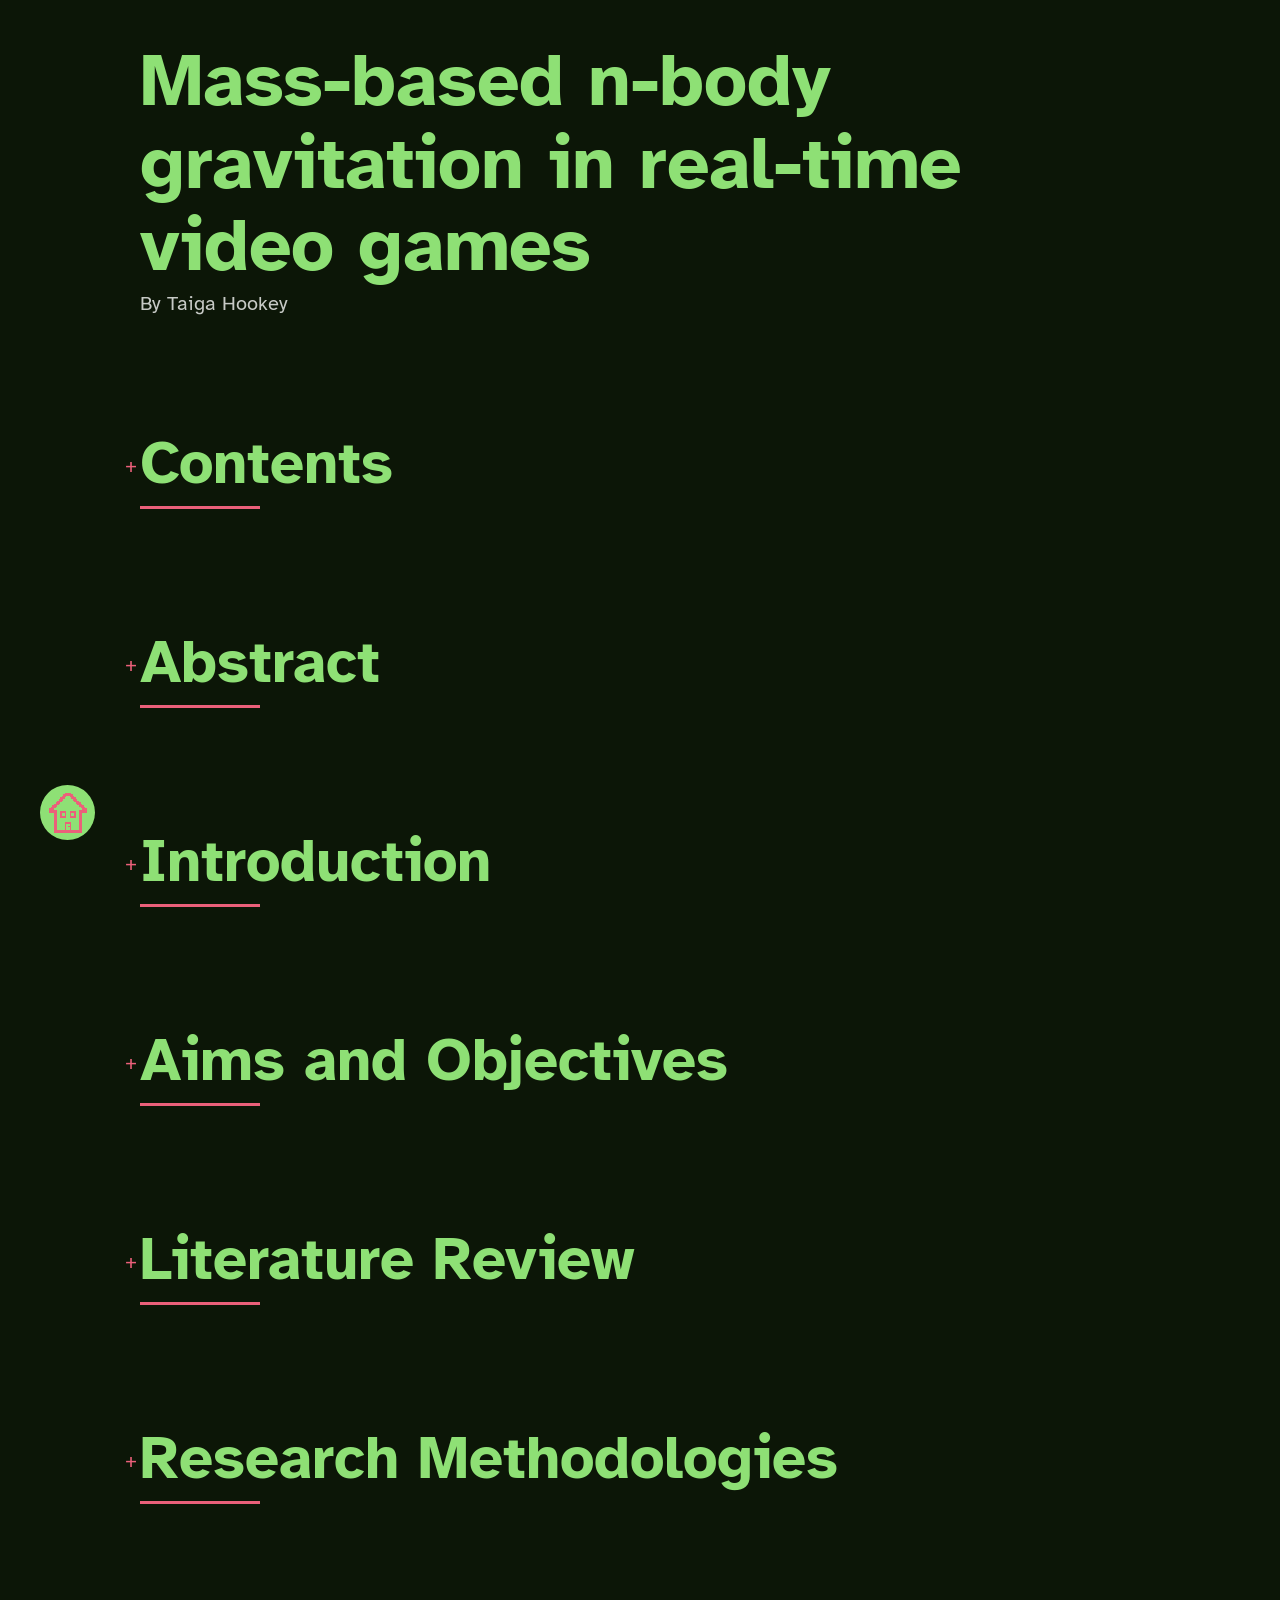
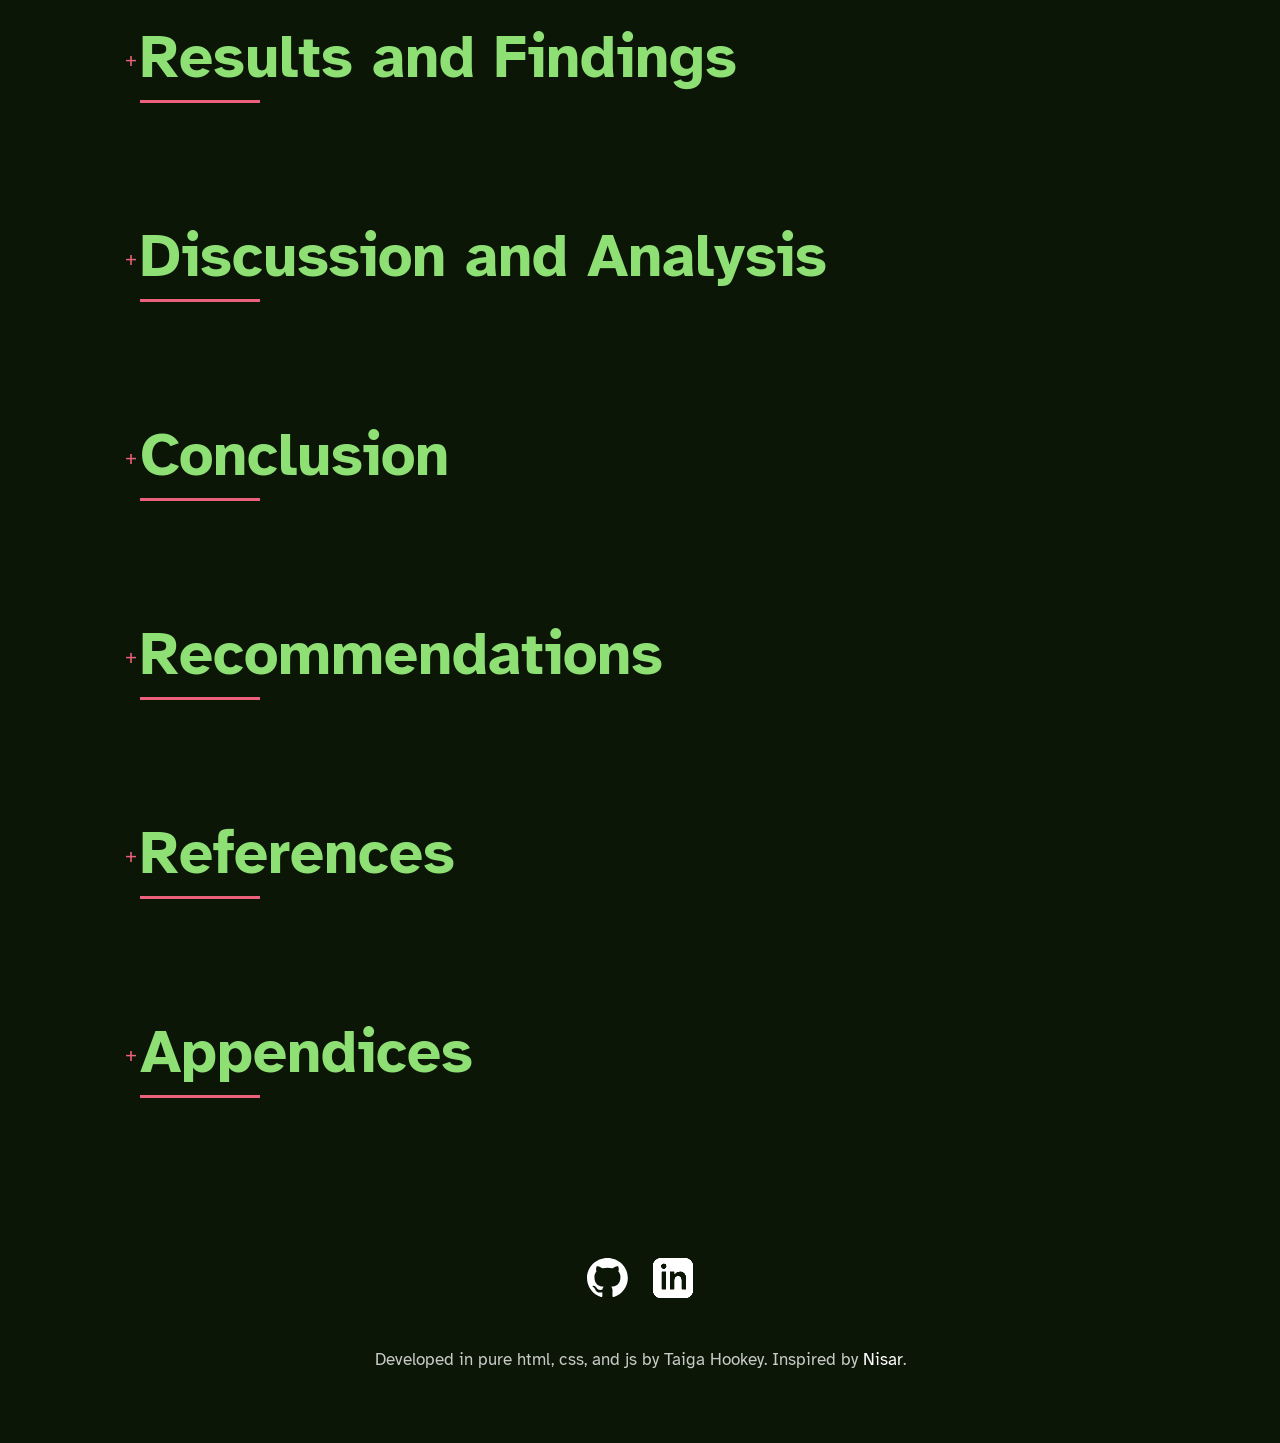
<file: Simulation/Dissertation/dissertation.html>
<!DOCTYPE html>
<html lang="en">
    <head>
        <meta charset="UTF-8"/>
        <meta http-equiv="X-UA-Compatible" content="IE=edge"/>
        <meta name="viewport" content="width=device-width, initial-scale=1.0"/>
        <title>
            Dissertation
        </title>
        <link rel="preconnect" href="https://fonts.googleapis.com">
        <link rel="preconnect" href="https://fonts.gstatic.com" crossorigin>
        <link href="https://fonts.googleapis.com/css2?family=Atkinson+Hyperlegible:ital,wght@0,400;0,700;1,400;1,700&display=swap" rel="stylesheet">
        <link rel="stylesheet" href="dissertation.css"/>
        <script src="/index.js" defer></script>
    </head>
    <body>
        <header id="top">
            <section>
                <h1>Mass-based n-body gravitation in real-time video games</h1>
                <p>By Taiga Hookey</p>
            </section>
        </header>
        <section id="contents">
            <details>
                <summary class="h2Summary"><h2>Contents</h2></summary>
                <div class="contentIndent">
                    <a href="#abstract">Abstract</a>
                    <a href="#introduction">Introduction</a>
                    <details name="1">
                        <summary>
                            <a href="#aimsAndObjectives">Aims and Objectives</a>
                        </summary>
                        <div class="contentIndent">
                            <a href="#aims">Aims</a>
                            <a href="#objectives">Objectives</a>
                        </div>
                    </details>
                    <details name="1">
                        <summary>
                            <a href="#literatureReview">Literature Review</a>
                        </summary>
                        <div class="contentIndent">
                            <a href="#litIntroduction">Introduction</a>
                            <a href="#historyOfPhysicalModels">History of Physical Models</a>
                            <a href="#newtonianGravity">Newtonian Gravity</a>
                            <a href="#relativity">Relativity</a>
                            <a href="#comparison">Comparison</a>
                            <a href="#multiple-bodyProblem">Multiple-body Problem</a>
                            <a href="#gravityInGames">Gravity in Games</a>
                            <a href="#optimisation">Optimisation</a>
                            <a href="#litConclusion">Conclusion</a>
                        </div>
                    </details>
                    <a href="#researchMethodologies">Research Methodologies</a>
                    <details name="1">
                        <summary>
                            <a href="#resultsAndFindings">Results and Findings</a>
                        </summary>
                        <div class="contentIndent">
                            <a href="#resIntroduction">Introduction</a>
                            <a href="#control">Control</a>
                            <a href="#tree-particleOptimisation">Tree-particle Optimisation</a>
                            <details>
                                <summary>
                                    <a href="#threading">Threading</a>
                                </summary>
                                <div class="contentIndent">
                                    <a href="#threadingThreshold0.7">Threading at Threshold 0.7</a>
                                    <a href="#threadingThreshold1">Threading at Threshold 1</a>
                                    <a href="#threadingThreshold1.5">Threading at Threshold 1.5</a>
                                </div>
                            </details>
                        </div>
                    </details>
                    <details name="1">
                        <summary>
                            <a href="#discussionAndAnalysis">Discussion and Analysis</a>
                        </summary>
                        <div class="contentIndent">
                            <a href="#physicalModel">Physical Model</a>
                            <details name="2">
                                <summary>
                                    <a href="#optimisationTechniques">Optimisation Techniques</a>
                                </summary>
                                <div class="contentIndent">
                                    <a href="#techTree-Particle">Tree-Particle</a>
                                    <a href="#techThreading">Threading</a>
                                </div>
                            </details>
                            <details name="2">
                                <summary>
                                    <a href="#frameRates">Frame Rates</a>
                                </summary>
                                <div class="contentIndent">
                                    <a href="#frControl">Control</a>
                                    <a href="#frTree-Particle">Tree-Particle</a>
                                    <details>
                                        <summary>
                                            <a href="#frThreading">Threading</a>
                                        </summary>
                                        <div class="contentIndent">
                                            <a href="#threshold0.7">At threshold 0.7</a>
                                            <a href="#threshold1">At threshold 1</a>
                                            <a href="#threshold1.5">At threshold 1.5</a>
                                        </div>
                                    </details>
                                    <a href="#frComparison">Comparison</a>
                                </div>
                            </details>
                            <a href="#limitations">Limitations</a>
                        </div>
                    </details>
                    <a href="#conclusion">Conclusion</a>
                    <a href="#recommendations">Recommendations</a>
                    <a href="#references">References</a>
                    <details>
                        <summary>
                            <a href="#appendices">Appendices</a>
                        </summary>
                        <div class="contentIndent">
                            <a href="#appendix1">Appendix 1</a>
                            <a href="#appendix2"> Appendix 2</a>
                        </div>
                    </details>
                </div>
            </details>
        </section>
        <section  id="abstract">
            <details>
                <summary class="h2Summary">
                    <h2>Abstract</h2>
                </summary>
                <p>
                    This paper analyses the modelling of mass-based n-body gravity with a specific lens focused on its potential application in real-time simulations such as video games.
                </p>
                <p>
                    Through the literature review, a history of physical models is provided before looking at Newtonian Mechanics and General Relativity specifically.
                    Newtonian Mechanics is identified as the better model for the specified use case. 
                    The N-body Problem is briefly considered, concluding that through a mixture of small enough and distant enough planetary objects, 
                    the problem can be effectively reduced to a 2-body problem allowing for the creation of stable orbits which is likely to be important for application in video games. 
                    Next, the current use of gravity in video games is discussed, finding a general homogeneity in the industry’s use of gravity. 
                    The only notable mass-based implementation found was in Outer Wilds which bypassed the N-body Problem completely. 
                    Finally, the literature review considers optimisation techniques due to the exponential increase in computations compared to objects necessary for n-body simulations. 
                    This found the Barnes-Hut Tree-Particle method and threading to be the most promising techniques.
                </p>
                <p>
                    An artefact was then created to implement Newtonian mechanics for gravity calculations with 2011 objects in the world. 
                    Before optimising, this had significant lag but through the Tree-Particle method and threading, this was brought down to a stable 60 frames per second across multiple thresholds of accuracy.
                </p>
            </details>
        </section>
        <section id="introduction">
            <details>
                <summary class="h2Summary">
                    <h2>Introduction</h2>
                </summary>
                <p>
                    Gravity in video games has been largely homogenous before they even became commercialised. 
                    This paper aims to suggest a mass-based alternative and prove its viability in real-time simulations. 
                    This should provide the basis for a more realistic and challenging approach to physics which forces the player to rethink how they interact in a simulated world <a href="#beachum">(Beachum, 2013)</a>.
                </p>
                <p>
                    Historically gravity in video games takes one of two forms: 
                    a force which pulls in a set direction which can be traced all the way back to 1958 with Tennis for Two; 
                    or a force which pulls towards a set point which can be traced back to 1962 with Spacewar!. 
                    All of Steam’s top selling games of January 2026 use the former of these types of gravity <a href="#topRel">(Top Releases of January, 2026, 2026)</a>. 
                    This indicates a lack of development in the games industry for the past 6 decades. 
                    This lack of development could be indicative of multiple things, such as technical obstacles in implementing a mass-based approach, 
                    or a perceived lack of demand by players for this particular approach. 
                    However, a notable example which uses mass-based gravity in games, Outer Wilds, has 95% positive reviews and was named Game of the Year by Giant Bomb, Polygon, Eurogamer and The Guardian <a href="#outer">(Outer Wilds, 2026)</a>.
                </p>
                <p>
                    This suggests that games with mass-based gravity are both possible and popular although n-body gravity is still a gap in exploration for games. 
                    As a result, 
                    this paper aims to approach and solve the practical problems with simulating gravity in real-time as a basis for further research and the development of games utilizing these findings and testing player experience.
                </p>
            </details>
        </section>
        <section id="aimsAndObjectives">
            <details>
                <summary class="h2Summary">
                    <h2>Aims and Objectives</h2>
                </summary>
                <div id="aims">
                    <h3>Aims</h3>
                    <p>
                        This paper researches different physical models of gravity, 
                        exploring how they have already been applied to video games and proposing a new model using mass-based gravity which could be used in the design and development of future games. 
                        This model is then implemented using additionally researched optimisation techniques used to enable real-time operation.  
                        The paper specifically aims to achieve the following three research questions (RQs):
                    </p>
                    <ul>
                        <li>(RQ1) Based on secondary research, what mass-based gravitational model will be the best fit for a real-time setting such as a video game?</li>
                        <li>(RQ2) Through a mixture of primary and secondary research, what are the best techniques to optimise a real-time mass-based gravity simulation?</li>
                        <li>(RQ3) Through primary research can a consistent 60+ fps (~16.7 milliseconds per frame) be achieved for a mass-based gravity simulation operating on consumer grade hardware?</li>
                    </ul>
                </div>
                <div id="objectives">
                    <h3>Objectives</h3>
                    <p>
                        These aims can be reworked into the following objectives (Obs):
                    </p>
                    <ul>
                        <li>(Ob1) Perform secondary research to identify the best mass-based gravitational model for use in a real-time video game (primarily exploring Newtonian Mechanics and General Relativity).</li>
                        <li>(Ob2) Perform secondary research to identify relevant optimisation techniques, then create an artefact to test their effectiveness.</li>
                        <li>(Ob3) Produce an artefact which implements mass-based gravity which runs consistently at 60+ fps (~16.7 milliseconds per frame).</li>
                    </ul>
                </div>
            </details>
        </section>
        <section id="literatureReview">
            <details>
                <summary class="h2Summary">
                    <h2>Literature Review</h2>
                </summary>
                <div id="litIntroduction">
                    <h3>Introduction</h3>
                    <p>
                        Over the course of this literature review, the researcher will explore the evolution of physical models for gravity as well as their implementation in video games 
                        to later inform an artefact that will be made to test a 2D implementation and optimisation of physics-based gravity in a solar-system model. 
                        The review will begin by looking at the historical context leading to Newton’s Gravitational Model before looking in more depth at that model and subsequently exploring the understanding of gravity in the Theory of General Relativity. 
                        Following this, specific research will be done into the multiple body problem, before looking at relevant optimisation techniques.
                    </p>
                </div>
                <div id="historyOfPhysicalModels">
                    <h3>History of Physical Models</h3>
                    <p>
                        The origin of science-based cosmological models can be traced back to Pythagorean philosophy from the 6th century BC 
                        (largely attributed to Philolaus <a href="#zhmud">(Zhmud, 2012)</a>) which taught of a round Earth which spun on an axis with all of the heavenly bodies orbiting a central fire 
                        (notably not the Sun) on concentric spheres <a href="#chow">(Chow, 2024)</a>. 
                        This theory helped pave the way for later rational models even though it was not particularly evidence based. 
                        There was no evidence of the central fire, 
                        and its presence was just assumed due to its spiritual implications, 
                        this led to its eventual replacement in the 4th century BC by Aristotle. 
                    </p>
                    <p>
                        In the 4th century BC, Aristotle established evidence-based arguments as to why the Earth is spherical. 
                        In his book, <i>On The Heavens</i>, he noted that the Earth’s shadow on the moon was always round which would only be caused by a spherical Earth unless it was a disc with the Sun directly under the centre. 
                        Another argument was due to the position of the North Star being higher in the sky towards the north of the Earth. 
                        Aristotle also held that the Earth was a fixed point which the rest of the heavens orbited around although he had no scientific evidence for this. 
                        Ptolemy, in the 2nd century AD, later built on this idea to put forward a more concrete geocentric model. 
                        This model put 8 spheres around the Earth carrying the moon, the five known planets with the Sun between Venus and Mars, and finally the fixed stars on the outermost layer. 
                        The system required the planets moving about smaller circles attached to their spheres to account for their perceived paths in the sky and, more problematically, 
                        the path put forward for the moon would make it twice as close to the Earth at some moments in time compared to others, which would suggest that at times it should appear twice as big as at others. 
                        This was a flaw that Ptolemy recognised, but due in part to the model’s acceptance from the Catholic Church, the model remained largely unchallenged until the 16th century by Copernicus <a href="#hawking">(Hawking, 2016)</a>.
                    </p>
                    <p>
                        Copernicus put forward the simpler idea that the planets including Earth went through circular orbits around a stationary Sun although this theory was not taken seriously 
                        (in part due to the predicted orbits not properly lining up with the observable evidence) until almost a century later when Kepler and Galileo started to support the theory <a href="#hawking">(Hawking, 2016)</a>.
                    </p>
                    <p>
                        Kepler was one of the first astronomers to attempt to move towards physical reason over geometric reason. 
                        Until this point, many models had observed eccentricity of orbits, in other words it was known that the supposed circular orbits were not centred around the focus of the orbit but instead slightly offset. 
                        This meant that under the Copernican system, the planets would at some point be closer in the orbits to the Sun. 
                        For all of the planets but the Earth, this meant that they moved faster as they were closer to the Sun. 
                        Kepler reasoned that since the Sun appeared to be the cause of the planetary movement, the Earth must also move faster in its orbit as it approached the Sun. 
                        With the help of Brahe’s meticulous observations, he mapped the orbit of the Earth about the Sun and stumbled upon his law of areas 
                        (the line swept out between a planet and the sun always forms an equal area in equal time periods <a href="#wilson">(Wilson, 1972)</a>) as a shortcut. 
                        This worked at the near and far points of the orbit, but for the rest of it, the areas were wrong, however, assuming that his law was true, 
                        he realised that the areas would be correct if the orbit was elliptical with the Sun being a focus <a href="#gingerich">(Gingerich, 2009)</a>.
                    </p>
                    <p>
                        In 1609, Galileo learned of a device using two lenses which brought distant images closer. 
                        When he discovered how it worked, he began working to improve its amplification capabilities, inventing the telescope. 
                        Using this, he discovered three main things: Jupiter had four moons which orbited around it, 
                        this suggested that the Earth did not have to be the focus of the orbits of all the heavenly bodies <a href="#hawking">(Hawking, 2016)</a>; 
                        Venus goes through phases similar to the Moon, suggesting that it orbited around the Sun instead of the Earth <a href="#chow">(Chow, 2024)</a>; 
                        the surface of the moon was covered in mountains, craters, and seas, making it remarkably Earth-like, not just a smooth, crystalline ball <a href="#gingerich">(Gingerich, 2009)</a>. 
                        None of this proved that the Earth also orbited the Sun, but it did suggest that the Earth was less singular than previously thought when compared to the observable satellites. 
                        This gave less reason for the Earth to be believed to be unique in its lack of movement too, which was important given the religious landscape. 
                        A non-geocentric model was incredibly hard to support due to persecution by both the Catholic and Protestant churches at the time.
                    </p>
                    <p>
                        Together, Galileo and Kepler had managed to promote the idea of a heliocentric model with elliptical orbits, though they could not explain what kept the planets in these orbits. 
                        The last element required to bridge the gap to Newton is the physical principles and geometry of Descartes as these were theories that Newton was raised on <a href="#brackenridge">(Brackenridge, 1996)</a>. 
                        In the 17th century, Descartes published his <i>Principia philosophiae</i> in which he details two laws of motion. 
                        Firstly, he observed that the effort required to bring an object to motion from rest is equivalent to the effort required to bring an object from rest to motion. 
                        This led him to describe motion as a relative property where under no external force an object will remain in its state whether that be at rest or in motion. 
                        Secondly, now that undisturbed motion has been defined to continue, he clarifies that the motion must be in a straight line, thus curved motion must be under a force <a href="#baigrie">(Baigrie, 1992)</a>. 
                        These laws together defined inertial mechanics and would later be adapted by Newton into his first law of motion; they also reveal that there must be a force acting upon the planets to keep them in their orbits. 
                    </p>
                </div>
                <div id="newtonianGravity">
                    <h3>Newtonian Gravity</h3>
                    <p>
                        Newton’s unique perspective and breakthrough came from ignoring the Platonic drive to find circularity and the Cartesian challenge of looking for mechanical cause <a href="#brackenridge">(Brackenridge, 1996)</a>.
                        Since Descartes viewed force as a property of a body which let it interact with another, he was held up looking for vortices of matter to push the planets around their orbits <a href="#baigrie">(Baigrie, 1992)</a>.
                        Newton only concerned himself with looking for a mathematical description of the force required to hold a planet in its orbit, thus allowing him to develop a theory of universal gravitation. 
                        Another misstep that was obscuring the discovery of gravity was the idea of a centrifugal force which pushed outwards on objects being spun in a circle. 
                        It was only when Hooke asked Newton to comment on some of his hypotheses that Newton was introduced to the idea of breaking an orbit down into a tangential inertia and a centripetal force pulling towards the focus of the orbit. 
                        What Hooke lacked was the focus on Kepler’s law of areas to bridge the gap to proving the idea <a href="#cohen">(Cohen, 1981)</a>.
                    </p>
                    <p>
                        Newton’s cosmological ideas are primarily put forward in his <i>Philosophiae Naturalis Principia Mathematica</i> where he first provides a proof for Kepler’s law of areas. 
                        The first part of the proof describes a line split in equal segments representing inertial movement in equal periods of time, at a distance h above the line lies point P. 
                        Any triangle formed between a segment of the line and P will have the same area since each base is equal in length and h is constant. 
                        Where Kepler stumbled onto the law of areas seemingly at random, Newton shows with this simple idea an inherent connection between inertia and the law <a href="#cohen">(Cohen, 1981)</a>.
                        The proof then goes on to add instantaneous forces at each interval and geometrically shows that the triangles formed are still equal in area. 
                        At the limit as the time interval approaches zero, this path becomes a smooth orbit thus proving that a centripetal force causes a curve which follows the law of areas. 
                        Going forward, Newton proves the inverse: that a curve which follows the law of areas must suggest a centripetal force. 
                        Newton ultimately proved that an inertial orbit following the law of areas must have a force that is proportionally inverse to the square of the distance between the bodies’ centres of mass. 
                    </p>
                    <p>
                        Newton’s full formulation of the law of gravitation is that the force of gravity between two bodies is 
                        proportional to the product of their mass and inversely proportional to the square of the distance between their centres of mass <a href="#whittaker">(Whittaker, 1989)</a>.
                        The gravitational constant connecting these values is 
                        <math>
                            <mrow>
                                <mn>6.673</mn> 
                                <mo>&times;</mo> 
                                <mrow>
                                    <msup>
                                        <mn>10</mn>
                                        <mrow>
                                            <mo>&minus;</mo>
                                            <mn>11</mn>
                                        </mrow>
                                    </msup>
                                </mrow>
                            </mrow>
                        </math>, known as <math><mi>G</mi>.</math>. The full equation is as below.
                    </p>
                    <p>
                        <math display="block">
                            <mrow>
                                <mi>F</mi>
                                <mo>=</mo>
                                <mi>G</mi>
                                <mfrac>
                                    <mrow>
                                        <msub>
                                            <mi>m</mi>
                                            <mn>1</mn>
                                        </msub>
                                        <msub>
                                            <mi>m</mi>
                                            <mn>2</mn>
                                        </msub>
                                    </mrow>
                                    <mrow>
                                        <msup>
                                            <mi>r</mi>
                                            <mn>2</mn>
                                        </msup>
                                    </mrow>
                                </mfrac>
                            </mrow>
                        </math>
                    </p>
                    <p>
                        This is a remarkably simply equation for such an all-encompassing concept making it a very compelling choice to use in a simulation. 
                        All of the mathematics involved uses functions that, on most modern computers, can be dealt with at constant latency <a href="#fog">(Fog, 2025)</a>.
                    </p>
                </div>
                <div id="relativity">
                    <h3>Relativity</h3>
                    <p>
                        Einstein’s theory of Special Relativity, published in 1905, discards the Newtonian ideas of absolute space and time, replacing them with relativistic spacetime. 
                        This theory would later serve as the basis for general relativity and thus immediately creates a barrier-to-entry for making simulations of physics-based gravity using it. 
                        This is because computer programs inherently have a form of absolute time in the way that they run. 
                        Thus, in order to gain any benefits of relativity, this major drawback would have to be overcome <a href="#choquet-bruhat">(Choquet-Bruhat, 2023)</a>.
                    </p>
                    <p>
                        Einstein found that Newtonian mechanics violated Special Relativity due to the force of gravity propagating at infinite speed in order for gravity to take instantaneous effect. 
                        This led him to develop the theory of General Relativity as a way to describe the effects of gravity without violating Special Relativity. 
                        Under General Relativity, gravity is not a force, but a result of the curvature of spacetime <a href="#perkowitz">(Perkowitz, 2025)</a>.
                    </p>
                    <p>
                        One of the most notable predictions of General Relativity is the curvature of light rays. 
                        Under general relativity, an equivalence between mass and energy is drawn, represented by the famous equation:
                        <math>
                            <mrow>
                                <mi>e</mi>
                                <mo>=</mo>
                                <msup>
                                    <mrow>
                                        <mi>m</mi>
                                        <mi>c</mi>
                                    </mrow>
                                    <mn>2</mn>
                                </msup>
                            </mrow>
                        </math>
                        where <math><mi>e</mi></math> is energy, <math><mi>m</mi></math> is mass, and <math><mi>c</mi></math> is the speed of light.
                        This equivalence specifically predicts a gravitational effect on zero-mass particles like photons due to the relation between an object’s mass and the force of gravity affecting it. 
                        This suggests that light should be deflected when passing by high mass objects <a href="#choquet-bruhat">(Choquet-Bruhat, 2023)</a>.
                    </p>
                    <p>
                        The force of gravity under general relativity is given by the equation:
                    </p>
                    <p>
                        <math display="block">
                            <mrow>
                                <msub>
                                    <mi>F</mi>
                                    <mi>f</mi>
                                </msub>
                                <mrow>
                                    <mo>(</mo>
                                    <mrow>
                                        <mi>r</mi>
                                    </mrow>
                                    <mo>)</mo>
                                </mrow>
                            </mrow>
                            <mo>=</mo>
                            <mrow>
                                <mrow>
                                    <mo>&minus;</mo>
                                    <mfrac>
                                        <mrow>
                                            <mi>G</mi>
                                            <mi>M</mi>
                                            <mi>m</mi>
                                        </mrow>
                                        <mrow>
                                            <msup>
                                                <mi>r</mi>
                                                <mn>2</mn>
                                            </msup>
                                        </mrow>
                                    </mfrac>
                                </mrow>
                                <mo>+</mo>
                                <mrow>
                                    <mfrac>
                                        <mrow>
                                            <msup>
                                                <mi>L</mi>
                                                <mn>2</mn>
                                            </msup>
                                        </mrow>
                                        <mrow>
                                            <mi>m</mi>
                                            <msup>
                                                <mi>r</mi>
                                                <mn>3</mn>
                                            </msup>
                                        </mrow>
                                    </mfrac>
                                </mrow>
                                <mo>&minus;</mo>
                                <mrow>
                                    <mfrac>
                                        <mrow>
                                            <mn>3</mn>
                                            <mi>G</mi>
                                            <mi>M</mi>
                                            <msup>
                                                <mi>L</mi> 
                                                <mn>2</mn>
                                            </msup>
                                        </mrow>
                                        <mrow>
                                            <mi>m</mi>
                                            <msup>
                                                <mi>c</mi>
                                                <mn>2</mn>
                                            </msup>
                                            <msup>
                                                <mi>r</mi>
                                                <mn>4</mn>
                                            </msup>
                                        </mrow>
                                    </mfrac>
                                </mrow>
                            </mrow>
                        </math>
                    </p>
                    <p>
                        where <math><mi>L</mi></math> is the angular momentum, <math><mi>G</mi></math> is the gravitational constant, <math><mi>m</mi></math> is the mass of the orbitting body, and <math><mi>M</mi></math> is the mass of the larger body.
                        The first term is essentially the same as the Newtonian equation for gravitational force.
                    </p>
                </div>
                <div id="comparison">
                    <h3>Comparison</h3>
                    <p>
                        The predictions of Newtonian Mechanics are similar to those of General Relativity and give relatively accurate results for acceleration of objects moving slowly compared to the speed of light <a href="#bekenstein">(Bekenstein, 1991)</a>.
                        This means that in a setting like a simulation of a solar system, it is likely that Newtonian Mechanics will provide a quick and accurate solution where Relativity may lack efficiency for little benefit.
                    </p>
                    <p>
                        One more major difference between Relativity and Newtonian Mechanics is the difference between deflection of light under each model. 
                        Although Newtonian Mechanics can predict the deflection of light, 
                        by substituting Newton’s second law into the force equation under Newtonian Gravity to cancel the mass of the light and calculate an acceleration to deflect the light by, 
                        the result it predicts is half the result predicted by Relativity <a href="#dyson">(Dyson, Eddington and Davidson, 1920)</a>.
                        More recently however, this result has been disputed, 
                        suggesting that the Newtonian prediction was actually more accurate than the prediction under relativity unless a term is added which then makes Relativity only marginally more accurate <a href="#xiaochun">(Xiaochun, 2022)</a>.
                        Ultimately deflection of light is a very minor adjustment for an expensive set of calculations and will likely be irrelevant to a simulation of the kind this research is to support.
                    </p>
                    <p>
                        Due to the similarity in accuracy between the two models and the much lighter computational load of Newtonian Mechanics, this model will be taken to be the better one when informing the implementation of mass-based physics in video games.
                    </p>
                </div>
                <div id="multiple-bodyProblem">
                    <h3>Multiple-body Problem</h3>
                    <p>
                        The multiple-body problem is the name typically given to the problem of predicting the motion of multiple bodies (represented as particles) whose initial state is known, and which act only under the gravitational forces between them. 
                        The most trivial version of this is the two-body problem. 
                        Since Newton’s second law in respect to a body’s position and time is a second order differential equation, the two-body problem can be solved by adding and subtracting the equations for each body. 
                        An exact solution is given in which both bodies always remain on the same plane and the centre of mass between them is motionless <a href="#peale">(Peale, 2023)</a>.
                    </p>
                    <p>
                        When adding a third body or more, the problem becomes chaotic as there are too many unknowns to form a general solution. 
                        Various specific solutions have been developed however, such as the restricted three-body problem in which one of the bodies is treated as massless essentially expressing the problem as a two-body problem with an extra body. 
                        This is useful for cases such as the Sun, Earth and the Moon in which the Moon can be treated as massless since, relative to the other two, the Moon’s mass is small <a href="#barrow-green">(Barrow-Green, 1993)</a>.
                    </p>
                    <p>
                        It has also been noted that at the scale of known solar systems with one star, in practice, 
                        the multiple body problem can be reduced down to a series of two-body problems with respect to the central star and each planet due to the immense distances between each planet. 
                        This gives a high degree of precision over a long period of time, although in a game setting, it could reduce the opportunities for emergent behaviour. 
                        For example, if there were a way to knock planets out of their orbits, 
                        the system losing that planet would not experience extreme side effects when the planets are distant enough to begin with which may be less fun from a player perspective <a href="#peale">(Peale, 2023)</a>.
                    </p>
                </div>
                <div id="gravityInGames">
                    <h3>Gravity in Games</h3>
                    <p>
                        The history of gravity in video games can be traced back as far as <i>Tennis for Two</i> (1958) as it reflects a tennis match played from the side. 
                        The addition of gravity to the game and others like it helped to add a level of relatability and interactivity for players despite the simplistic graphics <a href="#wardrip-fruin">(Wardrip-Fruin, 2019)</a>.
                        Wardrip-Frurin points out that, aside from <i>Pong</i> (1972),
                        many early games succeeded due to their implementation of gravity with a major component in <i>Pong</i>’s success being its flipped perspective which invites the player to assume a gravity. 
                        This is reflected still in the gaming landscape today in which the majority of video games implement gravity in some way with the largest set of notable exceptions being in top-down 2D games.
                    </p>
                    <p>
                        Despite this, even today, most video games use implementations of gravity no more complex than those used in the 50s and 60s. 
                        These are implementations in which non-static objects are attracted in a set direction (generally directly downward like in <i>Tennis for Two</i>) or towards a specific point (such as the central star in <i>Spacewar!</i> (1962)). 
                        An example of a modern game that uses both of these classic methods is <i>Lovers in a Dangerous Spacetime</i> (2015): players control characters who are attracted downward towards the bottom of their spaceship; 
                        the spaceship is in turn attracted towards the centre of planets although only when within a specific range. 
                        This game also has an enemy that walks along the surface of planets, however as many of the planets generate no intrinsic gravity, 
                        this is implemented by using raycasts to hold the enemy next to the terrain with some additional logic to rotate it naturally <a href="#winkels">(Winkels, 2014)</a>.
                        This is a common flaw of this type of implementation of gravity: due to its over-simplified nature, many exceptions are needed instead of building from the same gravitational foundation.
                    </p>
                    <p>
                        Other games opt for a more complex approach such as <i>Super Mario Galaxy</i> (2007). 
                        Yoshiaki Koizumi, who was also the director of the <i>Mario 128</i> (2000) technical demonstration for the <i>GameCube</i>, wanted to expand the idea from <i>Mario 128</i>, 
                        which took place on a flying saucer-shaped platform, into a game where Mario could walk freely around a spherical platform <a href="#iwata">(Iwata, 2007)</a>.
                        The solution the developers came up with to implement gravity in this way utilised a kind of container which would tell the player character how to react to gravity depending on which container he is within. 
                        These “gravity fields” came in a variety of different types including: spherical; parallel; cubic; toroid; conical; cylindrical; etc. <a href="#jasper">(Jasper, 2020)</a>.
                        Spherical and parallel fields represent the traditional two forms of gravity with spherical pulling inward towards a central point like in <i>Spacewar!</i> and parallel pulling in a set direction like in <i>Tennis for Two</i>.
                        These two can also with varying degrees of success be recreated with mass-based gravity implementations as spherical gravity is the typical result of using mass-based gravity and on a large enough scale can appear parallel like in the real world. 
                        As a practical use in a game however, this form of parallel gravity could only really be used with a large star or black hole at the edge of a simulated universe or something similar, 
                        thus being less versatile than <i>Super Mario Galaxy</i>’s implementation. 
                        The only other of these fields that could potentially be recreated with mass-based gravity would be toroid gravity, 
                        although it would operate slightly differently as the gravity on the inner side of the torus would be weaker than the outer side due to the mass of the torus above. 
                        Overall, <i>Super Mario Galaxy</i>, and its sequel <i>Super Mario Galaxy 2</i> (2010) are space games that opt for creativity over realism in their implementation of gravity. 
                        This makes them examples of a type of game where mass-based gravity would not be applicable but also highlights some of the interesting differences that mass-based gravity could cause such as gravity on toroid planets.
                    </p>
                    <p>
                        <i>Outer Wilds</i> (2020) is a video game set in space which uses Newtonian mechanics as the basis for its system of gravity and cosmology. 
                        The entire solar system is kept in orbit around the sun in real-time by its gravity with space being represented with no intrinsic friction or gravity, contrary to the way that many games approach space. 
                        This makes the game’s spaceflight less intuitive to players as simply ceasing acceleration does not cause a deceleration. It is therefore more realistic and dangerous. 
                        Due to the instability that gravity-based orbits and some of the other systems introduce to the simulation, it is only run for twenty minutes before resetting. 
                        This prevents the simulation from either devolving into chaos or reaching an unintended state of equilibrium <a href="#beachum">(Beachum, 2013)</a>.
                        A key difference between Newtonian mechanics and the implementation of gravity in <i>Outer Wilds</i>, 
                        is that most of the effects of gravity calculate the force with an inverse linear relationship to the distance instead of an inverse square relationship, with exceptions being from the sun or a specific moon which use inverse square. 
                        Practically, this means that the falloff for the force of gravity in most cases is considerably lower, giving more consistent gravitational forces at the scale of the game. 
                        The gravity from the sun is still inverse square as this allows for the elliptical orbits of the planets which otherwise would not orbit correctly. 
                        For the moon, this simply means that the player is less affected by its gravity when standing on the nearby planet due to the increased falloff <a href="#xen">(xen-42, 2023)</a>.
                    </p>
                    <p>
                        The biggest change that <i>Outer Wilds</i> makes from real Newtonian mechanics, is that it opts to have each planet ignore the gravitational effects of other planets, 
                        thereby completely circumventing the issue of the multiple-body problem and the instability that would cause. 
                        This makes planetary orbits more stable and also reduced the performance impact of each planet, 
                        allowing the planets to be closer to one another and still having orbits that remain stable over the twenty-minute cycle of the game <a href="#torres">(Torres, 2024)</a>.
                        Overall, <i>Outer Wilds</i> provides a good starting point for how more realistic simulations of gravity can be used in video games, but it still uses many shortcuts and workarounds to provide a fun and playable world.
                    </p>
                </div>
                <div id="optimisation">
                    <h3>Optimisation</h3>
                    <p>
                        There is little literature about the optimisation of cosmological models for video games. 
                        As such the majority of this section of the review will focus on more general physical optimisations with suggestions as to how they could be changed to instead work for gravitational models.
                    </p>
                    <p>
                        The first technique to discuss in physical optimisations will be broad-phase collision checks. 
                        The fundamental idea behind these is to use simpler and less accurate collision checks to decide what is worth spending more time on for more accurate checks <a href="#szauer">(Szauer, 2017)</a>.
                        There are a variety of techniques involved in the broad phase which can generally be broken down into simplification of shapes, and spatial and temporal reasoning. 
                        Shape simplification is unlikely to be helpful in the case of gravity optimisations as gravity already has uniform effects in all directions. 
                        Temporal reasoning is also unlikely to be useful as it is mainly useful for static objects, which in a space simulation with Newtonian gravity, should not exist. 
                        The final option, spatial reasoning, is about narrowing down which objects could collide with each other through means such as axis separation <a href="#cao">(Cao and Wang, 2023)</a>.
                        A modification of this idea could be used to decide which objects are light enough or far enough away to cause a negligible impact on the acceleration of other objects.
                    </p>
                    <p>
                        A notable form of spatial reasoning is binary space partitioning (BSP), particularly in the form of quadtrees or k-d trees. 
                        Binary space partitioning is the process of creating a binary tree by repeatedly subdividing a space into two smaller sets. 
                        The end result is a tree which can be very useful for sorting and searching data <a href="#fuchs">(Fuchs, Bruce and Naylor, 1980)</a>.
                        Quadtrees are a type of BSP tree which split the data down the middle of the defined region on each 2-dimensional axis creating 4 child branches with varying quantities of nodes on each branch. 
                        These do a good job at splitting up objects and are easy to modify at runtime, 
                        but have the disadvantage of being unbalanced meaning that some nodes will take longer to reach due to being much more deeply embedded in the tree whilst some branches are completely empty. 
                        K-d trees are another form of BSP tree which instead find the middle node and create branches either side of it in the specified dimension, cycling through each dimension. 
                        This method of partitioning the nodes results in a balanced tree which is generally better for searching through but has the added complexity of finding the median node to sort around. 
                        A common optimisation for implementations with frequently changing data is to take a set number of randomly selected nodes and find the median of that set instead of the whole list, 
                        this still gives a fairly balanced tree most of the time but is less precise <a href="#hristov">(Hristov, 2025)</a>.
                    </p>
                    <p>
                        Threading is another common method for optimisation. 
                        Threading involves passing parts of the codebase onto separate threads to create concurrent code with the end goal of parallelism&mdash;for the CPU to be able to execute code simultaneously across multiple cores. 
                        Threading is highly applicable to various kinds of optimisation problems as it only requires a codebase which has operations that do not rely on each other to be processed <a href="#reinders">(Reinders, 2007)</a>.
                        It works particularly well in conjunction with BSP as a number of regions within a BSP tree can be split onto separate threads to be processed concurrently, often this can eliminate the possibility of race conditions 
                        (issues which are caused by multiple threads attempting to read or modify the same data at the same time due to their asynchronous nature) if the regions contain all of the data needed for their own calculations.
                    </p>
                    <p>
                        N-body simulations on supercomputers have been carried out for decades leading to a wide variety of optimisations designed for supercomputers. 
                        Some of these optimisations may be applicable to the consumer market although most consumers will be unable to access computers with 32 processors like the supercomputers from the 90s <a href="#xu">(Xu, 1994)</a>
                        let alone the millions of processors typically used for n-body simulations now <a href="#liu">(Liu et <i>al</i>., 2025)</a>.
                    </p>
                    <p>
                        If the simulation is performed with each particle strictly affecting each other particle (known as Particle-Particle or PP), then the computational complexity is 
                        <math>
                            <mrow>
                                <mo>O</mo>
                                <mrow>
                                    <mo>(</mo>
                                    <mrow>
                                        <msup>
                                            <mi>N</mi>
                                            <mn>2</mn>
                                        </msup>
                                    </mrow>
                                    <mo>)</mo>
                                </mrow>
                            </mrow>
                        </math>.
                        This will scale very quickly in terms of performance impact leading researchers to come up with different methods to optimise the simulation at the cost of marginal simulation inaccuracy <a href="#liu">(Liu et <i>al</i>., 2025)</a>.
                        The simplest of these methods is the Tree method which uses a quadtree or oct-tree to divide the bodies into boxes. 
                        At close distances, the particle interactions are calculated directly, whilst at further distances boxes are treated as particles with their position at their centre of mass instead of each particle being used. 
                        This reduces the computational complexity to
                        <math>
                            <mrow>
                                <mo>O</mo>
                                <mrow>
                                    <mo>(</mo>
                                    <mrow>
                                        <mi>N</mi>
                                        <mo>log</mo>
                                        <mi>N</mi>
                                    </mrow>
                                    <mo>)</mo>
                                </mrow>
                            </mrow>
                        </math>
                        <a href="#barnes">(Barnes and Hut, 1986)</a>.
                        Further methods exist such as the Particle-Mesh method which is less accurate at lower distances. 
                        This then led to the creation of the combined Particle-Particle-Particle-Mesh (P<sup>3</sup>M) method which over short distances uses PP for increased accuracy, 
                        and the Tree Particle-Mesh (TPM) method which similarly uses the Tree method at shorter distances. 
                        These methods are all generally more efficient than the Tree method but still have complexity 
                        <math>
                            <mrow>
                                <mo>O</mo>
                                <mrow>
                                    <mo>(</mo>
                                    <mrow>
                                        <mi>N</mi>
                                        <mo>log</mo>
                                        <mi>N</mi>
                                    </mrow>
                                    <mo>)</mo>
                                </mrow>
                            </mrow>
                        </math>
                        <a href="#xu">(Xu, 1994)</a>.
                    </p>
                    <p>
                        The Tree method seems the most sensible to test for application in games as it is the most similar to existing physical optimisations which are commonly used in the industry. 
                        Therefore, it could reasonably piggyback off collision optimisations which are likely to be included anyway due to the computational complexity of collisions which are important to the majority of games. 
                        The Barnes-Hut method specifically uses what is essentially a broad-phase pruning method based on the ratio of a branches distance to its size. 
                        This could be configured to be more aggressive in games as it is not necessary for them to be as accurate as astrophysics simulations.
                    </p>
                    <p>
                        Overall, this research suggests that the best techniques to apply to the problem are threading due to its broad use in optimising various problems, 
                        and the Tree-Particle method which combines a form of binary space partitioning with broad phase pruning.
                    </p>
                </div>
                <div id="litConclusion">
                    <h3>Conclusion</h3>
                    <p>
                        Overall, the literature suggests that the best physical model for real-time simulation of multiple large, 
                        gravitational bodies would be Newtonian mechanics as it is sufficiently accurate to model the orbits of planets over a reasonable period of time whilst being computationally less complex than general relativity. 
                        The multiple-body problem is an issue which could introduce incalculable instabilities into orbits causing models to collapse which would lead to challenges in the design of games. 
                        This can be largely avoided by keeping orbits of massive bodies far apart leaving only massively small bodies to orbit as solitary moons, 
                        fulfilling the criteria to simplify to a two-body problem for each planet and the sun or a restricted three-body problem with a moon. 
                        For cases that do not obey these conditions, the only source of gravity for the planets can be set to be the star of a system, as is the case with <i>Outer Wilds</i>.
                        Finally, optimisation of these kinds of models within real-time games is something of a gap in the literature, but promising techniques include threading and binary space partitioning using the Tree-Particle method
                    </p>
                </div>
            </details>
        </section>
        <section id="researchMethodologies">
            <details>
                <summary class="h2Summary">
                    <h2>Research Methodologies</h2>
                </summary>
                <p>
                    Primary research was undertaken primarily to test RQ3 as real-time simulations on consumer grade technology was a gap in the literature. 
                    Primary testing allows the generation of data about how Newtonian gravity could be implemented in a video game with reasonable frame rates. 
                    Based on the results from the literature review, it was decided that the artefact would be based on Newtonian Mechanics to inform gravity calculations. 
                    This means that instead of providing a constant value for gravity along the y-axis, every frame the gravity would need to be recalculated with every object in the scene. 
                    The artefact will then also implement the Barnes-Hut Tree-Particle (TP) method of optimisation for the n-body gravity calculations before threading them as informed by the literature review.
                </p>
                <p>
                    The artefact was created in c++ and implemented acceleration based on Newton’s law of gravitation. 
                    Each object would calculate its acceleration on each frame by initially looping through a vector of every other object in the scene and using the equation 
                </p>
                <p>
                    <math display="block">
                        <mi>a</mi>
                        <mo>=</mo>
                        <mrow>
                            <mi>G</mi>
                            <mfrac>
                                <mrow>
                                    <msub>
                                        <mi>m</mi>
                                        <mn>2</mn>
                                    </msub>
                                </mrow>
                                <mrow>
                                    <msup>
                                        <mi>r</mi>
                                        <mn>2</mn>
                                    </msup>
                                </mrow>
                            </mfrac>
                        </mrow>
                    </math>
                </p>
                <p>
                    where <math><mi>a</mi></math> is the resultant partial acceleration, <math><mi>G</mi></math> is the gravitational constant, <math><msub><mi>m</mi><mn>2</mn></msub></math> is the mass of the other object,
                    and <math><mi>r</mi></math> is the distance between the two objects. 
                    The result of each of these calculations would then be used to calculate the total acceleration for each object. 
                    This is the Particle-Particle method (PP) of n-body calculation. After the acceleration is calculated, it is applied to modify the object’s velocity and its position. 
                    To test that this worked, 11 initial objects were added to the scene: a sun and ten planets. 
                    Six of these planets had masses, positions, and velocities based on the planets from Mercury to Saturn and the sun was based on the Sun. 
                    Four additional planets were added between the planets based on Mars and Jupiter due to their distance apart. 
                    This all ran well with stable orbits when tested running for multiple hours. 
                    Then 2000 small asteroids were added to create lag. 
                    Profiling data was collected using <i>Optick</i> to ascertain the most costly functions and display the frame times. 
                    Unsurprisingly, the gravity calculations were shown to take up the majority of the processing time meaning that optimisations should target this. 
                    Following the research gathered during the literature review, a Tree-Particle (TP) optimisation using a quad tree as its basis was chosen as the next optimisation to implement.
                </p>
                <p>
                    To begin this optimisation, a quad tree implementation was constructed where each branch stored a vector of the objects within its bounds. 
                    Vectors were used as they contain dynamically sized memory which is stored contiguously to improve cache usage. 
                    The basic structure of the quad tree is constructed from the main function which calls a constructor for the root node, passing its position, size, and the vector of all of the objects within the scene. 
                    Then on its first update loop (controlled with a Boolean value to tell the branch if it is built), 
                    it recursively builds the tree by at each stage testing each of its objects to see if they would fit completely into any of the quadrants within the region. 
                    If any would, branches are constructed for each quadrant with objects in it and then built in the same way. 
                </p>
                <p>
                    After this first build, the update is again called which first calls update for each of its children so that the lowest level branches are updated first. 
                    Lifespan and max lifespan values are used to test if branches are still in use: each frame that a branch is empty, its lifespan is decreased, if it reaches 0 the branch is pruned, 
                    if it stops being empty its max lifespan is doubled (this keeps frequently used nodes alive longer to decrease repeated allocation and deallocation of memory) and its lifespan is reset. 
                    The next step in updating the tree is to loop through each branch’s objects and check if they are still within the bounds of the node. 
                    If so, an attempt is made to move the object deeper into the tree or otherwise stay on the same branch. 
                    If not, the object is moved up the tree until it is contained (or otherwise is left on the root if outside the bounds of the whole tree. 
                    This does cause performance issues as more objects are ejected from the system and end up on the root, however it proves that the performance gain early on is not gained by deleting ejected objects. 
                    A true implementation should either delete these ejected objects or come up with another solution to deal with them in accordance with the design of the game), once contained, an attempt is made to move it down the tree as before.
                </p>
                <p>
                    Finally, the update calls the update for each of the objects on the branch except this is modified to remove the gravity acceleration calculation which is instead implemented as below.
                </p>
                <p>
                    This quad tree was then used to implement the Barnes-Hut algorithm <a href="#barnes">(Barnes and Hut, 1986)</a> as a Tree-Particle optimisation. 
                    The Barnes-Hut method was chosen as it was shown to reduce the computational complexity from 
                    <math>
                        <mrow>
                            <mo>O</mo>
                            <mrow>
                                <mo>(</mo>
                                <mrow>
                                    <msup>
                                        <mi>N</mi>
                                        <mn>2</mn>
                                    </msup>
                                </mrow>
                                <mo>)</mo>
                            </mrow>
                        </mrow>
                    </math>
                    to
                    <math>
                        <mrow>
                            <mo>O</mo>
                            <mrow>
                                <mo>(</mo>
                                <mrow>
                                    <mi>N</mi>
                                    <mo>log</mo>
                                    <mi>N</mi>
                                </mrow>
                                <mo>)</mo>
                            </mrow>
                        </mrow>
                    </math>
                    and to be more similar to existing game optimisations than other methods which achieved the same computational efficiency. 
                    This meant for each object, going from the top of the tree and comparing the ratio <math><mi>s</mi><mo>/</mo><mi>d</mi></math> to a parameter <math><mi>&theta;</mi></math> where <math><mi>s</mi></math>
                    is the branch's width and <math><mi>d</mi></math> is the distance from the object to the centre of mass for the branch.
                    <math><mi>&theta;</mi></math> was an arbitrary value which was tested at various values, the lower it is the more precise the calculations should be and therefore less optimised. 
                    If <math><mi>s</mi><mo>/</mo><mi>d</mi></math> is greater than <math><mi>&theta;</mi></math> then each object on that branch is used to calculate gravity with the original object as usual and each child branch is tested similarly. 
                    Otherwise, the whole branch is treated as a single object with a position at the centre of mass of all of its child nodes and objects and a combined mass of all of them. 
                    After implementing the Barnes-Hut algorithm, profiling data still showed the gravity calculations to be the primary bottleneck although this technique vastly improved frame times.
                </p>
                <p>
                    The next optimisation was threading. In the artefact this was done by separating out the update loop of the quad tree into three sections. 
                    One handled the logic for recalculation of where each object should be situated on the quad tree, the second contained the acceleration calculations due to gravity, 
                    and the final section updated each object to apply their acceleration to their velocity and that in turn to their position. 
                    Doing this decoupled the latter two sections such that none of the information required to calculate the acceleration would be altered by the acceleration calculations and the same for the object updates. 
                    This meant that both sections could easily be threaded, if necessary, without risk of race conditions. 
                    Since the gravity calculations were taking the most processing time, this was the section that was threaded. Logic was added to check whether the node was the root of the tree. 
                    If so, instead of simply calling its children’s gravity functions, they were set off on separate threads. 
                    Two additional variations were created, one of which additionally threaded the grandchildren of the root by running threads from the initial child nodes as well, the second only threads the grandchildren. 
                    That means that these use 20 and 16 threads total. 
                    Each of these three variations were then tested at each threshold as used previously to analyse the effect of threading differing amounts at different thresholds.
                </p>
            </details>
        </section>
        <section id="resultsAndFindings">
            <details>
                <summary class="h2Summary">
                    <h2>Results and Findings</h2>
                </summary>
                <div id="resIntroduction">
                    <h3>Introduction</h3>
                    <p>
                        For each optimisation technique (including the control), three types of results will be discussed: 
                    </p>
                    <li>
                        Qualitative data regarding how the artefact visibly appears.
                    </li>
                    <li>
                        Data taken from <i>Optick</i> which provides a breakdown of how long tracked functions take up in a single profiled frame 
                        (the last frame which is profiled) which will primarily focus of the percentage of the frame time taken by each function to show which functions are bottlenecks for the program.
                    </li>
                    <li>
                        Frame times to the nearest millisecond as recorded by <i>Optick</i>.
                        Roughly 100 frames will be profiled from close to the start of the simulation. Of these frames, the last 40 will be recorded. 
                        This should give the program time to settle as the first frames may have additional overhead, especially in setting up quad trees which won’t typically affect performance later on. 
                        These later frames should be more indicative of how the program will appear at runtime.
                    </li>
                </div>
                <div id="control">
                    <h3>Control</h3>
                    <p>
                        Implementing Newtonian Mechanics to simulate gravity provided an extensible framework: simply adding an object with a specified mass, 
                        velocity, and position to the vector would cause the object to begin orbiting the other objects in the scene. 
                        If these values were just right, the new object would be placed in a stable orbit about the other objects in the scene, otherwise over time it would be ejected from the system. 
                        Although the system used n-body simulation, the orbits of these planets were stable. 
                        Beyond these, the 2000 asteroids in the model caused significant visual lag in the control. This lag did not cause the planetary orbits to be unstable even running for multiple hours.
                    </p>
                    <p>
                        Table 1 shows that at this stage, the gravity calculations take up around 96.8% of the frame time.
                        This places it as the primary bottleneck for performance as the vast majority of frame time is spent at this stage.
                    </p>
                    <figure>
                        <img src="/Images/Dissertation/controlBreakdown.png" alt="Table 1. Percentage of processing time used by various functions for the control">
                        <figcaption>Table 1. Percentage of processing time used by various functions for the control</figcaption>
                    </figure>
                    <p>
                        Table 2 shows the average, spread, and the bounds of frame times using multiple measures of each of these. 
                        For the control there is a high level of consistency between these measures of average. 
                        As the mean is slightly higher than the median and the mode, this indicates a slight positive skew meaning that outliers fall above the average. 
                        This can be seen in the different bounds of the data: the minimum milliseconds per frame was only 2 below the frame time of the lower quartile, whereas the maximum was 9 above the upper quartile. 
                        The inter quartile range and standard deviation are both low relative to the scale of the data being over 2 orders of magnitude lower than the averages. 
                        This shows that the frame times were consistent overall. 
                        The average frame times here convert to a little over 3 frames per second which is 20 times lower than the desired frame rate.
                    </p>
                    <figure>
                        <img src="/Images/Dissertation/controlTable.png" alt="Table 2">
                        <figcaption>Table 2</figcaption>
                    </figure>
                </div>
                <div id="tree-particleOptimisation">
                    <h3>Tree-particle Optimisation</h3>
                    <p>
                        The Tree-Particle method introduces a threshold value <math><mi>&theta;</mi></math>.
                        If the ratio between the size of a branch and the distance from the branch’s centre of mass to the object which gravity is being calculated for is lower than this value, 
                        the whole branch is treated as a single object, otherwise each child branch is considered and the acceleration due to any objects on the branch is calculated using the Particle-Particle (PP) method. 
                        Therefore, at lower values of <math><mi>&theta;</mi></math>, there is a higher accuracy of simulation, but lower performance as more of the calculations are using PP.
                    </p>
                    <p>
                        This difference can be seen in figures 1, 2 and 3 as the pattern of asteroid scattering around the white planet is marginally different: 
                        gravity seems to hold some asteroids closer, ejecting them quickly one by one at the 0.7 threshold, whilst at 1 and 1.5 there appears to be a slow ejection that happens to a group of asteroids all at once. 
                        The simulation is also visibly running at a much higher frame rate with this optimisation when compared to the control (note that the gifs shown below are not representative of the true frame rate as they are limited to 30 fps).
                    </p>
                    <figure>
                        <div>
                            <img class="scatterGif" src="/Images/Dissertation/fig1.gif" alt="Asteroid scattering around a planet at the 0.7 threshold">
                        </div>
                        <figcaption>Fig. 1. Asteroid scattering around a planet at the 0.7 threshold</figcaption>
                    </figure>
                    <figure>
                        <div>
                            <img class="scatterGif" src="/Images/Dissertation/fig2.gif" alt="Asteroid scattering around a planet at the 1 threshold">
                        </div>
                        <figcaption>Fig. 2. Asteroid scattering around a planet at the 1 threshold</figcaption>
                    </figure>
                    <figure>
                        <div>
                            <img class="scatterGif" src="/Images/Dissertation/fig3.gif" alt="Asteroid scattering around a planet at the 1.5 threshold">
                        </div>
                        <figcaption>Fig. 3. Asteroid scattering around a planet at the 1.5 threshold</figcaption>
                    </figure>
                    <p>
                        Table 3 reveals that although the calculations of acceleration due to gravity still takes up most of the frame time for TP at about 62.9%, 
                        maintaining the tree now also takes a significant amount of frame time with the insert function now taking 9.8% of the frame and the quad tree’s update taking another 15.8% 
                        (note that although the insert function and calculate acceleration functions take place within the update function, the percentage shown for the update function ignores this time due to them also being profiled, 
                        this better represents where the processing time is being used specifically. 
                        The insert function is included in this break down separately to update as is accounts for a significant part of that processing time and therefore could become a target for further optimisation). 
                        This means that now only 89% of the total frame time is used to calculate the accelerations though some of that is overhead to using quad trees.
                    </p>
                    <figure>
                        <img src="/Images//Dissertation/tp0.7Breakdown.png" alt="Percentage of processing time used by various functions for TP at threshold 0.7">
                        <figcaption>Table 3. Percentage of processing time used by various functions for TP at threshold 0.7</figcaption>
                    </figure>
                    <p>
                        The breakdowns for the other two thresholds reveal much the same thing so are not included in this section, though they can be found in appendix 2.
                    </p>
                    <p>
                        Table 4 shows the average, spread, and the bounds of frame times as before for the control, this time showing TP at all three thresholds. 
                        Like with the control there is a high level of consistency between these measures of average for each threshold. 
                        All three of these thresholds again are shown to have slight positive skew. Relative to the scale of the data, the inter quartile range and standard deviation are not as low as with the control. 
                        This indicates that the frame times were slightly less consistent overall, 
                        with the optimization at threshold 1 being almost twice as consistent as the others based on its standard deviation and range or 4 times as consistent based on its IQR. 
                        The average frame times at threshold 0.7 are roughly 42 to 44 frames per second which is 14 times better than the control for the most accurate version that was tested. 
                        At threshold 1, the frame rate is about 58 to 59 frames per second, almost 20 times better than the control. 
                        At threshold 1.5, the frame rate is roughly 79 to 83 frames per second which is 26 to 27 times better than the control.
                    </p>
                    <figure>
                        <img src="/Images//Dissertation/tpTable.png" alt="Table 4">
                        <figcaption>Table 4</figcaption>
                    </figure>
                    <p>
                        Fig. 4 shows the frame times across 40 frames of the TP optimisations against the control on a line graph to visually display the significance of the improvement that TP provides. 
                        Fig. 5 shows the same information without the control to convey the differences between the thresholds in a way that can be better appreciated. 
                        From this, it is clear that higher thresholds result in a direct performance with only slight crossover between thresholds 1 and 1.5 on the first frame profiled.
                    </p>
                    <figure>
                        <img src="/Images/Dissertation/tpControlGraph.png">
                        <figcaption>Fig. 4</figcaption>
                    </figure>
                    <figure>
                        <img src="/Images/Dissertation/tpGraph.png">
                        <figcaption>Fig. 5</figcaption>
                    </figure>
                </div>
                <div id="threading">
                    <h3>Threading</h3>
                    <p>
                        The three different threading implementations are as follows:
                    </p>
                    <ul>
                        <li>
                            The tree root executes the update accelerations event of its 4 child branches (if they exist) on threads. 
                            This will be referred to as the 4-thread method for conciseness going forward.
                        </li>
                        <li>
                            Each of the 4 children of the root node execute the update accelerations of their 4 children each where possible. 
                            As this results in a maximum of 16 threads being used, this will be referred to as the 16-thread method.
                        </li>
                        <li>
                            Both of the above methods are combined, generating up to 20 threads. 
                            This will be known as the 20-thread method.
                        </li>
                    </ul>
                    <p>
                        Since figure 5 suggests a strong inverse relationship between the threshold and frame times, this section will look at the different threading techniques on a per threshold basis instead of a per thread implementation basis. 
                        It is assumed that each implementation of threading will have a better performance with a higher threshold as before.
                    </p>
                    <p>
                        The visible performance of each threading technique is very similar to that of the Tree-Particle method at the equivalent threshold so each will not be reported in further depth.
                    </p>
                    <p>
                        After adding threading, the quad tree update is split into three functions: one to update the accelerations, one to update the tree itself, and one to call the planet updates.  
                        Although these make up what was previously the update function, the function for updating the accelerations is more similar to the previous calculate acceleration function in its percentage of the frame time. 
                        This is due to limitations with Optick making it difficult to profile that function directly when it is not on the main thread. This is important to know when viewing the results in tables 5, 6, 8, 9, 11, and 12
                    </p>
                    <div id="threadingThreshold0.7">
                        <h4>Threading at Threshold 0.7</h4>
                        <p>
                            Tables 5 and 6 show the function break downs for the 4-thread and 20-thread methods (note that the 16-thread method is not shown as it was found to be the worst method across all three thresholds). 
                            These tables reveal a continuing trend that sees the acceleration calculations becoming a lower percentage of the total frame time as the program gets optimised to higher frame rates 
                            (in this case 20-thread has a higher frame rate as shown in table 7). 
                            Notably most of the functions take the same proportion of the frame to within a percent except for the update accelerations function. 
                            This shows that the actual improvement between them lies in that function with the other functions all taking slightly more of the total frame time as a result.
                        </p>
                        <figure>
                            <img src="/Images/Dissertation/4Thread0.7Breakdown.png" alt="Percentage of processing time used by various functions for 4-thread at threshold 0.7">
                            <figcaption>Table 5. Percentage of processing time used by various functions for 4-thread at threshold 0.7</figcaption>
                        </figure>
                        <figure>
                            <img src="/Images/Dissertation/20Thread0.7Breakdown.png" alt="Percentage of processing time used by various functions for 20-thread at threshold 0.7">
                            <figcaption>Table 6. Percentage of processing time used by various functions for 20-thread at threshold 0.7</figcaption>
                        </figure>
                        <p>
                            Table 7 compares the averages, spreads, and the bounds of frame between each threading implementation at the 0.7 threshold. 
                            At this threshold, 16-thread is shown to have both the highest average frame time across all three measures of average, and the largest spread across all three measures of spread. 
                            The best method at this threshold is shown to be 20-thread. 
                            It has the lowest average frame time across all three measures and is more consistent based on both its range and standard deviation, although the inter-quartile range shows 4-thread to be more consistent. 
                            Like all of the data so far, these three implementations have slight positive skew at this threshold. 
                            All three of these are more optimised than just the Tree-Particle method at this threshold, although 16-thread is not much of an improvement. 
                            The average frame rate of 4-thread is between 61 and 63 frames per second. 
                            The average for 16-thread is between 48 and 50 frames per second. 20-thread’s average frame rate is between 65 and 67 frames per second.
                        </p>
                        <figure>
                            <img src="/Images/Dissertation/thread0.7Table.png" alt="Table 7">
                            <figcaption>Table 7</figcaption>
                        </figure>
                        <p>
                            These three optimisations are plotted alongside TP on a line graph in figure 6. 
                            This shows how each improves upon TP with 16-thread briefly fluctuating above TP, and 4-thread briefly fluctuating above 16 and below 20 at its extremes.
                        </p>
                        <figure>
                            <img src="/Images/Dissertation/thread0.7Graph.png" alt="Fig. 6">
                            <figcaption>Fig. 6</figcaption>
                        </figure>
                    </div>
                    <div id="threadingThreshold1">
                        <h4>Threading at Threshold 1</h4>
                        <p>
                            Tables 8 and 9 show break downs for the function times for 4 and 20 threads respectively. 
                            This time the 4-thread update takes up a lower percentage of the frame time as it is more optimal (as shown in table 10). 
                            The other three functions in the quad tree class together take up a higher proportion of the frame time than the acceleration calculations.
                        </p>
                        <figure>
                            <img src="/Images/Dissertation/4Thread1Breakdown.png" alt="Percentage of processing time used by various functions for 4-thread at threshold 1">
                            <figcaption>Table 8. Percentage of processing time used by various functions for 4-thread at threshold 1</figcaption>
                        </figure>
                        <figure>
                            <img src="/Images/Dissertation/20Thread1Breakdown.png" alt="Percentage of processing time used by various functions for 20-thread at threshold 1">
                            <figcaption>Table 9. Percentage of processing time used by various functions for 20-thread at threshold 1</figcaption>
                        </figure>
                        <p>
                            Table 10 shows that again, the 16-thread implementation is the worst of the threading optimisations, and this time performs even worse than unthreaded TP. 
                            4-thread is this time more optimal, although 20-thread is still the most consistent. Whilst 16 and 20 threads both still have slight positive skew, 4-thread this time has slight negative skew. 
                            4-thread operates at about 77 to 79 frames per second on average. 
                            16-thread achieves between 52 and 53 frames per second. 
                            20-thread operates at around 70 to 71 frames per second.
                        </p>
                        <figure>
                            <img src="/Images/Dissertation/thread1Table.png" alt="Table 10">
                            <figcaption>Table 10</figcaption>
                        </figure>
                        <p>
                            Figure 7 compares the three techniques with TP on a graph, showing that 16-thread is now the worst including TP, whilst 4-thread is the best. 
                            There is very little crossover between lines.
                        </p>
                        <figure>
                            <img src="/Images/Dissertation/thread1Graph.png" alt="Fig. 7">
                            <figcaption>Fig. 7</figcaption>
                        </figure>
                    </div>
                    <div id="threadingThreshold1.5">
                        <h4>Threading at Threshold 1.5</h4>
                        <p>
                            Tables 11 and 12 show the function breakdowns of 4-thread and 20-thread at threshold 1.5. 
                            Like with threshold 1, 4-thread has the lower proportion being taken up by update accelerations, this is reflective of its more optimal frame time as shown by table 13. 
                            Both implementations now spend more time total elsewhere in the quad tree class than on the update accelerations function.
                        </p>
                        <figure>
                            <img src="/Images/Dissertation/4Thread1.5Breakdown.png" alt="Percentage of processing time used by various functions for 4-thread at threshold 1.5">
                            <figcaption>Table 11. Percentage of processing time used by various functions for 4-thread at threshold 1.5</figcaption>
                        </figure>
                        <figure>
                            <img src="/Images/Dissertation/20Thread1.5Breakdown.png" alt="Percentage of processing time used by various functions for 20-thread at threshold 1.5">
                            <figcaption>Table 12. Percentage of processing time used by various functions for 20-thread at threshold 1.5</figcaption>
                        </figure>
                        <p>
                            Table 13 shows that again, the 16-thread implementation is the worst of the threading optimisations and again performs even worse than unthreaded TP. 
                            4-thread is again more optimal, and this time very marginally more consistent than 20-thread. 
                            All three are back to having slight positive skew. 
                            4-thread has an average frame rate of between 96 and 100 frames per second. 
                            16-thread runs at around 71 frames per second. 
                            20-thread operates between 87 and 91 frames per second on average.
                        </p>
                        <figure>
                            <img src="/Images/Dissertation/thread1.5Table.png" alt="Table 13">
                            <figcaption>Table 13</figcaption>
                        </figure>
                        <p>
                            Figure 8 shows the three methods on a line graph with TP. 
                            TP, 4-thread, and 20-thread are very close together the whole time, whilst 16-thread is slightly more separate.
                        </p>
                        <figure>
                            <img src="/Images/Dissertation/thread1.5Graph.png" alt="Fig. 8">
                            <figcaption>Fig. 8</figcaption>
                        </figure>
                    </div>
                </div>
            </details>
        </section>
        <section id="discussionAndAnalysis">
            <details>
                <summary class="h2Summary">
                    <h2>Discussion and Analysis</h2>
                </summary>
                <div id="physicalModel">
                    <h3>Physical Model (Objective 1)</h3>
                    <p>
                        An analysis of the literature found Newtonian Mechanics to be the best physical model based on the aims of this paper 
                        as it was found to be almost as accurate as General Relativity for simulating gravity over large periods of time whilst being much simpler both computationally and conceptually. 
                        This let it strike the right balance between providing additional realism and scalability over Classical Mechanics, whilst being simple enough to conceivably run at real time.
                    </p>
                    <p>
                        An artefact was created which then implemented Newtonian mechanics as informed by the literature. 
                        This was overall simple to implement as the most complicated part was looping through a vector of objects and applying the following equation 
                        (a more detailed breakdown of this equation is in the research methodologies section): 
                    </p>
                    <p>
                        <math display="block">
                            <mi>a</mi>
                            <mo>=</mo>
                            <mrow>
                                <mi>G</mi>
                                <mfrac>
                                    <mrow>
                                        <msub>
                                            <mi>m</mi>
                                            <mn>2</mn>
                                        </msub>
                                    </mrow>
                                    <mrow>
                                        <msup>
                                            <mi>r</mi>
                                            <mn>2</mn>
                                        </msup>
                                    </mrow>
                                </mfrac>
                            </mrow>
                        </math>
                    </p>
                    <p>
                        This implementation worked well with a small number of objects as it made the creation of a solar system with a sun and ten planets trivial. 
                        The only limiting factors to adding more objects at this point were finding a stable orbit, if required, and the processing time for the gravity equations due to its O (N2) complexity. 
                        Finding stable orbits was easily solved for this implementation by using values for mass, position, and initial velocity based on the Sun and six of the planets in the Solar System (Mercury to Saturn), 
                        then as the gap between the planets based on Mars and Jupiter was noticeably larger than the others, 
                        it was easy to create four additional planets between them with stable orbits by choosing arbitrary values for mass, position and velocity between those of the planets based on Mars and Jupiter. 
                        The problem of performance leads nicely into objective 2.
                    </p>
                </div>
                <div id="optimisationTechniques">
                    <h3>Optimisation Techniques (Objective 2)</h3>
                    <p>
                        The other main result taken from the literature review were the promising optimisation methods to attempt in the artefact. 
                        Two main techniques were highlighted: 
                    </p>
                    <ul>
                        <li>
                            The Barnes-Hut Tree-Particle method to specifically target optimisation of the n-body interactions. 
                            This was selected as it has been shown to take n-body interactions from a complexity of 
                            <math>
                                <mrow>
                                    <mo>O</mo>
                                    <mrow>
                                        <mo>(</mo>
                                        <mrow>
                                            <msup>
                                                <mi>N</mi>
                                                <mn>2</mn>
                                            </msup>
                                        </mrow>
                                        <mo>)</mo>
                                    </mrow>
                                </mrow>
                            </math>
                            to a complexity of 
                            <math>
                                <mrow>
                                    <mo>O</mo>
                                    <mrow>
                                        <mo>(</mo>
                                        <mrow>
                                            <mi>N</mi>
                                            <mo>log</mo>
                                            <mi>N</mi>
                                        </mrow>
                                        <mo>)</mo>
                                    </mrow>
                                </mrow>
                            </math>
                            <a href="#barnes">(Barnes and Hut, 1986)</a>.
                        </li>
                        <li>
                            Threading which was found to be a useful generalised optimisation tool which can work across a variety of situations by parallelising logic <a href="#reinders">(Reinders, 2007)</a>.
                        </li>
                    </ul>
                    <div id="techTree-Particle">
                        <h4>Tree-Particle</h4>
                        <p>
                            The Tree-Particle method was shown to provide a performance boost of between 14 and 27 times depending on the threshold used. 
                            This supports the prior research which suggested that it was a good technique for optimising n-body problems. 
                            This technique demonstrated an impressive performance across three differing degrees of accuracy.
                        </p>
                    </div>
                    <div id="techThreading">
                        <h4>Threading</h4>
                        <p>
                            The increase in performance due to the threading techniques implemented was not as impressive when compared with pure TP which these were all optimisations to. 
                            That being said, the optimisation was, in most cases, still noticeable.
                        </p>
                        <p>
                            Threading the children of the tree root always provided a performance benefit over equivalent techniques which didn’t thread them. 
                            This can be seen when comparing 4-thread to unthreaded TP showing that at all three thresholds, 4-thread outperformed unthreaded. 
                            This can also be seen when comparing 20-thread which threads the children to 16-thread which doesn’t.
                        </p>
                        <p>
                            Threading the grandchildren of the root, on the other hand, was shown to only provide a performance benefit compared to the equivalent technique which doesn’t, when at the 0.7 threshold. 
                            16-thread only outperformed unthreaded at this threshold and similarly, 20-thread outperformed 4-thread at only this threshold. 
                            The performance loss can also be shown to be greater at 1.5 compared to 1. 
                            This can be assumed to extrapolate, with 20-thread becoming the best optimisation of those tested by a higher margin as the threshold gets lower. 
                            A likely cause for this is that at lower thresholds, the TP method is expected to perform the more accurate PP calculations further down the tree which makes the threads of greater benefit compared to their overhead. 
                        </p>
                        <p>
                            Following this reasoning, it can also be assumed that at a high enough threshold, threading at all in the way done in the artefact will result in a performance loss (more research would need to be done to confirm this however). 
                            The opposite of this can also be assumed: that at lower thresholds more consecutive levels of branches could be threaded to improve performance. 
                            Due to the way that threading operates across cores however, this is likely to reach an upper limit based on hardware limitations. 
                            Since consumer PCs typically have between 4 and 8 cores, it is likely that threading another level would provide a negative performance impact as it would need 64 threads for the additional level alone.
                        </p>
                        <p>
                            This way, threading can be shown to be a more nuanced optimisation which may not always be the best choice, but if implemented correctly, it can still result in a performance benefit.
                        </p>
                        <p>
                            The percentage breakdowns of frame times suggest that as the computational time for both updating the quad tree and inserting elements into it starts to reach significant proportions of the total frame time when threading, 
                            further optimisations could start to target these functions as well as the gravity calculations. 
                            Threading particularly could be explored to attempt to parallelise some of the computations involved in this 
                            although there would be more risk of race conditions due to the higher dependence of things being changed on the tree in a certain order.
                        </p>
                    </div>
                </div>
                <div id="frameRates">
                    <h3>Frame Rates (Objective 3)</h3>
                    <div id="frControl">
                        <h4>Control</h4>
                        <p>
                            The control’s frame rate of roughly 3 frames per second displays the need for the optimisation techniques as it is unlikely that any player would be willing to play a game which runs so slowly. 
                            The industry standard that most players will be used to is 60 frames per second in AAA games and typically either 60 or 30 frames per second in indie games so 3 frames per second would be a huge downgrade.
                        </p>
                    </div>
                    <div id="frTree-Particle">
                        <h4>Tree-Particle</h4>
                        <p>
                            The Tree-Particle optimisation at threshold 1.5 is already consistently over the target of 60 frames per second with the frame rate dropping to a minimum of 59 frames per second on only the longest frame. 
                            It should be noted that the frame rates for each of these optimisation techniques are not recorded precisely, only showing integer amounts of milliseconds. 
                            In this case, it could mean that the longest recorded frame which was reported at 17 ms is actually below the approximate 16.67 ms that would indicate the frame rate never dropping below 60 fps in the profiled time. 
                            Depending on the rounding that is used, the inverse of this could be true and the frame that was recorded at 16 ms could have been floored from above 16.67 ms making the frame rate marginally less consistently above 60 fps.
                        </p>
                        <p>
                            The frame rate for threshold 1 is marginally below 60 fps on average. 
                            This means that although it would likely be acceptable for a commercial game, it does not meet the stricter requirement of objective 3 and therefore more optimisation is necessary.
                        </p>
                        <p>
                            Threshold 0.7 gives a frame rate that would be acceptable in an indie game but would likely cause complaints if featured in a commercial game 
                            and is well below the target for the paper which again means that further optimisation is required.
                        </p>
                    </div>
                    <div id="frThreading">
                        <h4>Threading</h4>
                        <div id="threshold0.7">
                            <h5>At threshold 0.7</h5>
                            <p>
                                At this threshold, the threading technique with the highest frame rate was 20-thread which only at its highest frame time dropped below 60 frames per second. 
                                This frame time as mentioned above, fell into the margin of error which could have still been at or above 60 frames per second. 
                                This means that even at the threshold that prioritises accuracy over performance the most out of those tested, a method has been found to give a consistent 60 frames per second.
                            </p>
                            <p>
                                4-thread also achieved a consistent 60 frames per second with only frame times beyond the upper quartile being slower than this. 
                                At this threshold 20-thread is still better and leaves more space for further bottlenecks added by other game mechanics, but 4-thread may run better on PCs with fewer cores 
                                (although further research would be necessary to prove this).
                            </p>
                            <p>
                                16-thread despite being more optimised than the TP method does not reach the target set forth by objective 3. 
                                It also utilises more threads than 4-thread which makes it likely to run worse on lower end PCs making it ultimately unnecessary for any purpose.
                            </p>
                        </div>
                        <div id="threshold1">
                            <h5>At threshold 1</h5>
                            <p>
                                4-thread overtakes 20-thread for the highest frame rate at this threshold although both are comfortably above the target and never dropped below 60 frames per second in the profiled time. 
                                20-thread and 16-thread are unnecessary at this threshold as they both perform worse than the equivalent optimisation which don’t thread the grandchildren of the tree root and as they use more threads, 
                                they are likely to perform worse on lower spec hardware.
                            </p>
                        </div>
                        <div id="threshold1.5">
                            <h5>At threshold 1.5</h5>
                            <p>
                                At a threshold of 1.5, the 4-thread optimisation method once again outperforms the competition similarly to at the threshold of 1. 
                                16-threads once again fails to beat unthreaded. 
                                Notably at this threshold, 4-theads performs over 1.5 times faster than the target, giving plenty of time for other features of a game to be executed in without dropping below 60 frames per second.
                            </p>
                        </div>
                    </div>
                    <div id="frComparison">
                        <h4>Comparison</h4>
                        <p>
                            Since each threshold is a distinct level of accuracy, the best at each threshold is notable. 
                            Through this lens, the best optimisations are:
                        </p>
                        <ul>
                            <li>
                                20-thread at threshold 0.7, this likely extends to even more accurate thresholds. 
                                4-thread is still notable here as it still reaches a consistent 60 frames per second and is likely to outperform 20-thread on hardware with fewer cores.
                            </li>
                            <li>
                                4-thread at thresholds 1 and 1.5. 
                                This is likely to extend to less precise thresholds although may eventually be beaten by unthreaded TP as less of the tree gets traversed.
                            </li>
                        </ul>
                    </div>
                </div>
                <div id="limitations">
                    <h3>Limitations</h3>
                    <p>
                        The methodology of this paper did not include player experience surveys which means that the answer to “should games be made this way” is still left unanswered. 
                        This further leads into the optimisation techniques where due to a lack of survey, it is unclear which threshold for the Tree-Particle method is accurate enough. 
                    </p>
                    <p>
                        The method of data collection was imprecise. 
                        No good way to obtain results from the same range of frames during the simulation was found. 
                        Further research could use a bespoke method to record data to a csv file. 
                        This could also provide a higher precision in frame times as data recorded by <i>Optick</i> was displayed only to integer values. 
                        Using an external profiler could additionally cause lag and may lead to incorrect values being recorded. 
                        The methodology could also be improved by recording frame times from multiple runs of the simulation and across multiple systems.
                    </p>
                    <p>
                        The testing performed overall was useful as a starting point but limited: 
                        further research should test more methods over more simulations to get results with a higher degree of confidence across different scenarios such as testing on PCs at the lower end of commercial specifications.
                    </p>
                </div>
            </details>
        </section>
        <section id="conclusion">
            <details>
                <summary class="h2Summary">
                    <h2>Conclusion</h2>
                </summary>
                <p>
                    Gravitational models used in video games are largely unchanged when compared to some of the earliest games such as <i>Tennis for Two</i> <i>and Spacewar!</i>. 
                    These models are very simplistic and don’t reflect the true nature of gravity. 
                    This investigation aimed to provide a basis for more realistic simulation of gravity in video games by selecting an appropriate model of mass-based gravity and optimising this framework to run consistently in real time.
                </p>
                <p>
                    In line with this goal, the objectives of the paper were:
                </p>
                <ul>
                    <li>
                        To identify the best mass-based gravitational model which could be used in a real-time video game, then produce an artefact implementing this model.
                    </li>
                    <li>
                        To identify relevant optimisation techniques which could be used within the artefact.
                    </li>
                    <li>
                        By using an appropriate gravitational model and relevant optimisation techniques, to produce an artefact which runs consistently at 60+ frames per second (≈ 16.7 milliseconds per frame)
                    </li>
                </ul>
                <p>
                    For this first objective, Newtonian Mechanics was selected as the most useful physical model due to its high accuracy even when compared to General Relativity and its computational simplicity despite this high accuracy. 
                    This was implemented using accumulative n-body calculations for acceleration. 
                    Each object would calculate an acceleration towards each other object in the scene and add them all together. 
                    The artifact demonstrated that using Newtonian mechanics in this way allowed for simple construction of solar systems where each object only requires a mass, position and velocity. 
                    This could allow for a more intuitive pipeline for making space games which doesn’t require additional overhead for creating planets when compared to other objects.
                </p>
                <p>
                    Optimisation using the Barnes-Hut Tree-Particle method was added based on research which suggested that it would take the computational complexity of the n-body calculations from
                    <math>
                        <mrow>
                            <mo>O</mo>
                            <mrow>
                                <mo>(</mo>
                                <mrow>
                                    <msup>
                                        <mi>N</mi>
                                        <mn>2</mn>
                                    </msup>
                                </mrow>
                                <mo>)</mo>
                            </mrow>
                        </mrow>
                    </math>
                    to
                    <math>
                        <mrow>
                            <mo>O</mo>
                            <mrow>
                                <mo>(</mo>
                                <mrow>
                                    <mi>N</mi>
                                    <mo>log</mo>
                                    <mi>N</mi>
                                </mrow>
                                <mo>)</mo>
                            </mrow>
                        </mrow>
                    </math>.
                    This method used a threshold value which determined how accurate the calculations would be. 
                    Lower thresholds meant more computation time and higher accuracy. 
                    This was effective in reducing the frame time by at least 14 times with the lowest threshold selected and up to 27 times with the highest threshold.
                </p>
                <p>
                    Threading was additionally used to optimise the artefact due to research suggesting its versatile power in optimisation. 
                    Threading showed benefits in many cases. 
                    The impact of threading differed greatly based on its implementation: which parts of the codebase were threaded, and how many threads were used. 
                    Further research is necessary to identify the optimal conditions and way to thread the artefact which could be different down to the specs of the computer which runs it.
                </p>
                <p>
                    After optimisation the artefact achieved a consistent frame rate of 60+ frames per second across each tested threshold. 
                    8 total implementations achieved this frame rate although only four are notable:
                    one for each threshold and an extra at the 0.7 threshold due to its lower number of threads required which could make it more accessible for computers with fewer cores. 
                    These notable implementations are: 
                </p>
                <ul>
                    <li>
                        4-thread at both the 1 and 1.5 thresholds as they were the implementations which ran at the highest frame rate at each threshold.
                    </li>
                    <li>
                        20-thread at the 0.7 threshold which was the highest frame rate that this threshold ran at.
                    </li>
                    <li>
                        4-thread at the 0.7 threshold as it ran at a similar frame rate to 20-thread whilst having a maximum thread count 16 lower. 
                    </li>
                </ul>
                <p>
                    Overall, all three objectives of this paper were achieved:
                </p>
                <ul>
                    <li>
                        An appropriate mass-based gravity model was selected in Newtonian Mechanics.
                    </li>
                    <li>
                        Relevant optimisation techniques were identified in the Barnes-Hut Tree-Particle method and threading.
                    </li>
                    <li>
                        An artefact was created which ran consistently at 60+ frames per second.
                    </li>
                </ul>
                <p>
                    This shows that it is possible to run a real-time simulation of n-body mass-based gravity on consumer-grade hardware. 
                </p>
                <p>
                    Through the process of achieving these objectives, there were improvements that could have been made. 
                    For example, more optimisation techniques could have been attempted and compared, this would have allowed a more comprehensive idea of which optimisation techniques are the best instead of finding two additive good techniques. 
                    The gravitational model did not need this same treatment due to the wealth of prior research suggesting the accuracy and speed of the Newtonian method being sufficient for modelling in all but the most extreme cases. 
                </p>
                <p>
                    This research is significant as the previously found research did not specifically test running mass-based n-body gravitational models on consumer-grade hardware and were instead mainly targeting high-end supercomputers. 
                    Therefore, this research supports the creation of commercial games which choose to implement n-body gravity by proving that they can be run at industry standard frame rates. 
                    Although there is further research to be done in pushing the limits of what other systems could be used with this without going below 60 fps.
                </p>
            </details>
        </section>
        <section id="recommendations">
            <details>
                <summary class="h2Summary">
                    <h2>Recommendations</h2>
                </summary>
                <p>
                    The research achieved its aim of implementing a mass based gravitational model on consumer-grade hardware which runs at a consistent 60+ frames per second, 
                    providing a basis from which to explore the potential for usage of more realistic gravity in games design. 
                    However, further work is recommended to ensure maximum optimisation, and to understand the impact of the model on gameplay and user experience.
                </p>
                <p>
                    Repeating the same method with a more precise, bespoke method of data collection would additionally be important to support the findings of this paper with a higher degree of confidence. 
                    This would provide a better starting point for research looking to optimise the model even further where inter precision for frame times is no longer enough.
                </p>
                <p>
                    The methodology used in this paper involved creating an artefact where the only bottleneck for performance was the acceleration calculations due to gravity. 
                    In a video game it is likely that some form of collision system would also be necessary so a possible extension of this work would be to attempt an optimisation of both collisions and mass-based gravity to reach real-time performance. 
                    This would work well with the TP method of optimisation used in this paper as many existing collision systems use binary space trees to optimise collisions meaning that the optimisation overhead could be shared. 
                    K-D trees would also be another potential consideration instead of using quad trees.
                </p>
                <p>
                    Further investigation should include the impact of mass-based gravitational models on player experience. 
                    Research could be done to test whether this implementation is significantly more or less enjoyable than traditional gravity methods or less accurate mass-based methods like the implementation in <i>Outer Wilds</i>.
                    This could also test whether differences in the threshold for the TP method affect enjoyability or player experience in any noticeable way.
                </p>
            </details>
        </section>
        <section id="references">
            <details>
                <summary class="h2Summary">
                    <h2>References</h2>
                </summary>
                <ul id="baigrie">Baigrie, B. (1992) “Descartes’ Mechanical Cosmology.”</ul>
                <ul id="barnes">Barnes, J. and Hut, P. (1986) “A hierarchical O(N log N) force-calculation algorithm,” <i>Nature</i>, 324(6096), pp. 446–449. Available at: <a href="https://doi.org/10.1038/324446a0">https://doi.org/10.1038/324446a0</a>.</ul>
                <ul id="barrow-green">Barrow-Green, J. (1993) “Poincare and the Three Body Problem,” <i>History of mathematics</i>, 11. Available at: <a href="https://doi.org/10.21954/ou.ro.0000e03b">https://doi.org/10.21954/ou.ro.0000e03b</a>.</ul>
                <ul id="beachum">Beachum, A. (2013) <i>Outer Wilds A Game of Curiosity-Driven Space Exploration.</i> Available at: <a href="https://digitallibrary.usc.edu/C.aspx?VP3=pdfviewer&rid=2A3BF163YX5A">https://digitallibrary.usc.edu/C.aspx?VP3=pdfviewer&rid=2A3BF163YX5A</a> (Accessed: January 8, 2026).</ul>
                <ul id="bekenstein">Bekenstein, J.D. (1991) “Gravitational Theories,” <i>The Astronomy and Astrophysics Encyclopedia</i> [Preprint].</ul>
                <ul id="brackenridge">Brackenridge, J.Bruce. (1996) <i>The Key to Newton’s Dynamics.</i> University of California Press.</ul>
                <ul id="cao">Cao, J. and Wang, M. (2023) “A Fast and Generalized Broad-Phase Collision Detection Method Based on KD-Tree Spatial Subdivision and Sweep-and-Prune,” <i>IEEE Access</i>, 11, pp. 44696–44710. Available at: <a href="https://doi.org/10.1109/ACCESS.2023.3274202">https://doi.org/10.1109/ACCESS.2023.3274202</a>.</ul>
                <ul id="choquet-bruhat">Choquet-Bruhat, Y. (2023) <i>Introduction to General Relativity, Black Holes, and Cosmology.</i> Oxford University Press.</ul>
                <ul id="chow">Chow, T. (2024) <i>Classical Mechanics.</i> 3rd ed. CRC Press.</ul>
                <ul id="cohen">Cohen, I.B. (1981) “Newton’s Discovery of Gravity,” 244(3), pp. 166–181. Available at: <a href="https://doi.org/10.2307/24964334">https://doi.org/10.2307/24964334</a>.</ul>
                <ul id="dyson">Dyson, F.W., Eddington, A.S. and Davidson, C. (1920) “IX. A determination of the deflection of light by the sun’s gravitational field, from observations made at the total eclipse of May 29, 1919,” <i>Philosophical Transactions of the Royal Society of London. Series A, Containing Papers of a Mathematical or Physical Character</i>, 220(571–581), pp. 291–333. Available at: <a href="https://doi.org/10.1098/rsta.1920.0009">https://doi.org/10.1098/rsta.1920.0009</a>.</ul>
                <ul id="fog">Fog, A. (2025) <i>Instruction tables.</i> Available at: <a href="https://www.agner.org/optimize/#testp">https://www.agner.org/optimize/#testp</a>.</ul>
                <ul id="fuchs">Fuchs, H., Bruce, D. and Naylor, F. (1980) <i>ON VISIBLE SURFACE GENERATION BY A PRIOri TREE STRUCTURES*.</i> Available at: <a href="https://doi.org/https://doi.org/10.1145/965105.807481">https://doi.org/https://doi.org/10.1145/965105.807481</a>.</ul>
                <ul id="gingerich">Gingerich, O. (2009) “Kepler, Galileo and the birth of modern astronomy,” <i>Proceedings of the International Astronomical Union</i>, 5(S260), pp. 172–181. Available at: <a href="https://doi.org/10.1017/s1743921311002250">https://doi.org/10.1017/s1743921311002250</a>.</ul>
                <ul id="hawking">Hawking, S. (2016) <i>A Brief History of Time.</i> Updated. Bantam Books.</ul>
                <ul id="hristov">Hristov, H. (2025) Introduction to K-D Trees, <i>Baeldung.</i> Available at: <a href="https://www.baeldung.com/cs/k-d-trees">https://www.baeldung.com/cs/k-d-trees</a> (Accessed: January 28, 2026).</ul>
                <ul id="iwata">Iwata, S. (2007) <i>Iwata Asks - Super Mario Galaxy, Nintendo.</i> Nintendo. Available at: <a href="https://iwataasks.nintendo.com/interviews/wii/super_mario_galaxy/0/0/">https://iwataasks.nintendo.com/interviews/wii/super_mario_galaxy/0/0/</a> (Accessed: December 4, 2025).</ul>
                <ul id="jasper">Jasper (2020) <i>How Spherical Planets Broke the Rules in Super Mario Galaxy, YouTube.</i> Available at: <a href="https://www.youtube.com/watch?v=QLH_0T_xv3I">https://www.youtube.com/watch?v=QLH_0T_xv3I</a> (Accessed: December 4, 2025).</ul>
                <ul id="liu">Liu, Z. <i>et al.</i> (2025) “swPHoToNs: Toward trillion-body-scale cosmological N-body simulations on Sunway TaihuLight supercomputer,” <i>Engineering Reports, 7(3).</i> Available at: <a href="https://doi.org/10.1002/eng2.12640">https://doi.org/10.1002/eng2.12640</a>.</ul>
                <ul id="outer"><i>Outer Wilds</i> (2026) <i>Steam.</i> Available at: <a href="https://store.steampowered.com/app/753640/Outer_Wilds/">https://store.steampowered.com/app/753640/Outer_Wilds/</a> (Accessed: February 25, 2026).</ul>
                <ul id="peale">Peale, S.J. (2023) “Celestial Mechanics,” <i>Encyclopedia Britannica</i> [Preprint]. Available at: <a href="https://www.britannica.com/science/celestial-mechanics-physics">https://www.britannica.com/science/celestial-mechanics-physics</a> (Accessed: January 9, 2026).</ul>
                <ul id="perkowitz">Perkowitz, S. (2025) “Relativity,” <i>Encyclopedia Britannica</i> [Preprint]. Available at: <a href="https://www.britannica.com/science/relativity">https://www.britannica.com/science/relativity</a> (Accessed: November 19, 2025).</ul>
                <ul id="reinders">Reinders, J. (2007) <i>Intel Threading Building Blocks.</i> Beijing: O’Reilly.</ul>
                <ul id="szauer">Szauer, G. (2017) <i>Game Physics Cookbook.</i> Birmingham, England: Packt. Available at: <a href="https://libstaff.primo.exlibrisgroup.com/permalink/44STA_INST/rlkpvs/alma991000875054006826">https://libstaff.primo.exlibrisgroup.com/permalink/44STA_INST/rlkpvs/alma991000875054006826</a> (Accessed: January 22, 2026).</ul>
                <ul id="topRel"><i>Top Releases of January, 2026</i> (2026) <i>Steam.</i> Available at: <a href="https://store.steampowered.com/charts/topnewreleases/january_2026">https://store.steampowered.com/charts/topnewreleases/january_2026</a> (Accessed: February 25, 2026).</ul>
                <ul id="torres">Torres, D. (2024) “Loan Verneau, Creative Lead at Mobius Digital on Outer Wilds,” <i>Point’n Think</i>, 4 October. Available at: <a href="https://www.pointnthink.fr/en/loan-verneau-creative-lead-at-mobius-digital-on-outer-wilds/">https://www.pointnthink.fr/en/loan-verneau-creative-lead-at-mobius-digital-on-outer-wilds/</a> (Accessed: January 8, 2026).</ul>
                <ul id="wardrip-fruin">Wardrip-Fruin, N. (2019) “Gravity in Computer Space,” <i>ROMchip</i> [Preprint]. Available at: <a href="https://www.romchip.org/index.php/romchip-journal/article/view/91">https://www.romchip.org/index.php/romchip-journal/article/view/91</a> (Accessed: December 11, 2025).</ul>
                <ul id="whittaker">Whittaker, E. (1989) <i>A History of the Theories of Aether and Electricity.</i> Courier Dover Publications.</ul>
                <ul id="wilson">Wilson, C. (1972) “How Did Kepler Discover His First Two Laws?,” 226(3), pp. 92–107. Available at: <a href="https://doi.org/10.2307/24927297">https://doi.org/10.2307/24927297</a>.</ul>
                <ul id="winkels">Winkels, A. (2014) <i>Lovers in a Dangerous Spacetime DevLog #7, asteroid base.</i> Available at: <a href="https://www.asteroidbase.com/devlog/7-learning-how-to-walk/">https://www.asteroidbase.com/devlog/7-learning-how-to-walk/</a> (Accessed: December 4, 2025).</ul>
                <ul id="xen">xen-42 (2023) <i>What’s up with Physics in Outer Wilds?, YouTube.</i> YouTube. Available at: <a href="https://www.youtube.com/watch?v=dpKUoWgRBSU">https://www.youtube.com/watch?v=dpKUoWgRBSU</a> (Accessed: December 4, 2025).</ul>
                <ul id="xiaochun">Xiaochun, M. (2022) “Using the Newton’s Theory of Gravity to Calculate the Deflection of Light in the Solar System and the Orbital Poles of Light’s Motion of General Relativity,” <i>SCIREA Journal of Physics</i> [Preprint]. Available at: <a href="https://doi.org/10.54647/physics14417">https://doi.org/10.54647/physics14417</a>.</ul>
                <ul id="xu">Xu, G. (1994) “A New Parallel N-Body Gravity Solver: TPM,” <i>The Astrophysical Journal Supplement Series</i> [Preprint]. Available at: <a href="https://doi.org/10.1086/192166">https://doi.org/10.1086/192166</a>.</ul>
                <ul id="zhmud">Zhmud, L. (2012) <i>Phythagoras and the Early Pythagoreans.</i> OUP Oxford.</ul>
            </details>
        </section>
        <section id="appendices">
            <details>
                <summary class="h2Summary">
                    <h2>Appendices</h2>
                </summary>
                <div id="appendix1">
                    <h3>Appendix 1 &mdash; Excel Spreadsheet of Frame Times</h3>
                    <a href="https://staffsuniversity-my.sharepoint.com/:x:/g/personal/h011067n_student_staffs_ac_uk/IQCIZx8dSJpnQIc04Aktb6P0AYoN_J0S8nAg9W0ChkZmISs?e=GQPORe">Frame times.xlsx</a>
                </div>
                <div id="appendix2">
                    <h3>Appendix 2 &mdash; Frame Breakdowns</h3>
                    <div>
                        <h4>Control</h4>
                        <figure>
                            <img src="/Images/Dissertation/fbControl.png" alt="Control breakdown">
                            <figcaption>Control</figcaption>
                        </figure>
                    </div>
                    <div>
                        <h4>Tree-Particle</h4>
                        <figure>
                            <img src="/Images/Dissertation/fb0.7.png" alt="TP breakdown for 0.7 threshold">
                            <figcaption>Threshold 0.7</figcaption>
                        </figure>
                        <figure>
                            <img src="/Images/Dissertation/fb1.png" alt="TP breakdown for 1 threshold">
                            <figcaption>Threshold 1</figcaption>
                        </figure>
                        <figure>
                            <img src="/Images/Dissertation/fb1.5.png" alt="TP breakdown for 1.5 threshold">
                            <figcaption>Threshold 1.5</figcaption>
                        </figure>
                    </div>
                    <div>
                        <h4>TP with children of the root threaded for accelerations</h4>
                        <figure>
                            <img src="/Images/Dissertation/fb0.7-4.png" alt="TP breakdown for 0.7 threshold with threaded children">
                            <figcaption>Threshold 0.7</figcaption>
                        </figure>
                        <figure>
                            <img src="/Images/Dissertation/fb1-4.png" alt="TP breakdown for 1 threshold with threaded children">
                            <figcaption>Threshold 1</figcaption>
                        </figure>
                        <figure>
                            <img src="/Images/Dissertation/fb1.5-4.png" alt="TP breakdown for 1.5 threshold with threaded children">
                            <figcaption>Threshold 1.5</figcaption>
                        </figure>
                    </div>
                    <div>
                        <h4>TP with children and grandchildren of the root threaded for accelerations</h4>
                        <figure>
                            <img src="/Images/Dissertation/fb0.7-16.png" alt="TP breakdown for 0.7 threshold with threaded children and grandchildren">
                            <figcaption>Threshold 0.7</figcaption>
                        </figure>
                        <figure>
                            <img src="/Images/Dissertation/fb1-16.png" alt="TP breakdown for 1 threshold with threaded children and grandchildren">
                            <figcaption>Threshold 1</figcaption>
                        </figure>
                        <figure>
                            <img src="/Images/Dissertation/fb1.5-16.png" alt="TP breakdown for 1.5 threshold with threaded children and grandchildren">
                            <figcaption>Threshold 1.5</figcaption>
                        </figure>
                    </div>
                </div>
            </details>
        </section>
        <a aria-label="Back to Top" class="back-to-top" href="#top">
            <img class="pixelated" src="/Images/arrow.png">
        </a>
		<a aria-label="Home" class="home" href="/">
            <img class="pixelated" src="/Images/home.png">
        </a>

        <!-- Footer -->

        <footer>
            <div class="row">
                <div class="footer-social">
                    <a href="https://github.com/TaigaFish">
                        <img src="/Images/github-mark-white.svg" alt="GitHub">
                    </a>
                    <a href="https://www.linkedin.com/in/taigafish">
                        <img src="/Images/linkedin.svg" alt="linkedin">
                    </a>
                </div>
                <p>
                    Developed in pure html, css, and js by Taiga Hookey. Inspired by
                    <a href="https://nisar.dev">Nisar</a>.
                </p>
            </div>
        </footer>
    </body>
</html>
</file>
<file: about.css>
* {
    margin: 0;
    padding: 0;
    box-sizing: border-box;
}

html {
    font-size: 62.5%; /* 10px */
    scroll-behavior: smooth;
}

@media(max-width: 800px) {
    html {
    font-size: 55%;
    }
}

@media(max-width: 400px) {
    html {
    font-size: 50%;
    }
}

:root {
    --pink: #eb607a;
    --green: #8ee075;
    --white: #ffffff;
    --off-white: #ffffffc5;
    --black: #070a07;
    --off-black: #0c1607;

    --green-pink: linear-gradient(90deg, var(--pink), var(--green));

    --nav-height: 8rem;

    --fs-h1: 7.5rem;
    --fs-h2: 6rem;
    --fs-h3: 4rem;
    --fs-h4: 3rem;
    --fs-h5: 2rem;

    --fs-header-text: 2.4rem;
    --fs-button: 2.2rem;
    --fs-body: 2rem;
    --fs-gutter: 1.7rem;

    --gutter-tiny: 2rem;
    --gutter-small: 3rem;
    --gutter-med-small: 4rem;
    --gutter-med-large: 6rem;
    --gutter-large: 8rem;
    --gutter-huge: 10rem;
    --gutter-eldritch: 20rem;

}

body {
    font-family: 'Atkinson Hyperlegible';
    font-size: var(--fs-body);
    line-height: 1.6;
    font-weight: 400;
    color: var(--off-white);
    background-color: var(--off-black);
    overflow-x: hidden;
}

img {
    max-width: 100%;
    object-fit: contain;
}

a {
    color: var(--white);
    text-decoration: none;
}

section {
    max-width: 1200px;
    margin: 0 auto;
    padding: var(--gutter-med-small) var(--gutter-huge);
}

@media(min-width: 1600px) {
    section {
        max-width: 1800px;
        padding: var(--gutter-med-small) var(--gutter-eldritch);
    }
}

@media(max-width: 850px) {
    section {
        padding: var(--gutter-med-small) var(--gutter-med-large);
    }
}

@media(max-width: 560px) {
    section {
        padding: var(--gutter-med-small) var(--gutter-small);
    }
}

@media(max-width: 490px) {
    section {
        padding: var(--gutter-med-small) var(--gutter-tiny);
    }
}

h1, h2, h3 {
    color: var(--green);
    font-weight: 700;
    line-height: 1.1;
}

h1 {
    font-size: var(--fs-h1);
    margin-bottom: var(--gutter-med-small);
}

h2 {
    font-size: var(--fs-h2);
}

h3 {
    font-size: var(--fs-h4);
    margin-bottom: var(--gutter-small);
}

@media(max-width: 500px) {
    h1 {
        font-size: var(--fs-h2);
    }
    h2 {
        font-size: var(--fs-h3);
    }
    h3 {
        font-size: var(--fs-h5);
    }
}

h2::after, h1::after {
    content: "";
    display: block;
    height: 0.3rem;
    width: 12rem;
    margin-top: 1rem;
    background: var(--pink);
    margin-bottom: var(--gutter-med-small);
}

header {
    display: flex;
    flex-direction: column;
    background-size: cover;
    background-position: center;
    background-attachment: fixed;
}

@media(max-width: 560px) {
    header {
        justify-content: center;
        text-align: center;
    }
}

p {
    margin-bottom: var(--gutter-small);
}

a {
    margin-bottom: var(--gutter-tiny);
}

a:hover {
    color: var(--pink);
}

div {
    display: flex;
    flex-direction: column;
}

li {
    margin-left: var(--gutter-med-small);
}

li:last-of-type {
    margin-bottom: var(--gutter-small);
}

ul {
    margin-bottom: 1rem;
}

.pixelated {
    image-rendering: crisp-edges;
    image-rendering: pixelated;
}

.back-to-top {
    position: fixed;
    bottom: var(--gutter-med-small);
    right: var(--gutter-med-small);
    background-color: var(--green);
    height: 5.5rem;
    width: 5.5rem;
    display: flex;
    justify-content: center;
    align-items: center;
    border-radius: 50%;
    visibility: hidden;
    opacity: 0;
    transform: scale(0);
    transition: all 0.2s;
}

.back-to-top.shown {
    visibility: visible;
    transform: none;
    opacity: 1;
}

.back-to-top img {
    width: 50px;
}

section:not(:last-of-type)::after, div:not(:last-of-type)::after {
    content: "";
    display: block;
    height: 0.3rem;
    width: 100%;
    margin-top: 1rem;
    background: var(--pink);
    margin-bottom: var(--gutter-large);
}

iframe {
    border: 0;
    width: 640px;
    aspect-ratio: 16 / 9;
}

@media(max-width: 800px) {
    iframe {
        width: 100%;
    }
}

/* Footer */

footer {
    margin: var(--gutter-large) 0 var(--gutter-med-small);
    text-align: center;
    font-size: var(--fs-gutter);
}

.footer-social {
    margin-bottom: var(--gutter-med-small);
    display: unset;
}

.footer-social a:not(:last-child) {
    margin-right: var(--gutter-tiny);
}

.footer-social img {
    height: 40px;
}

.back-to-top {
    position: fixed;
    bottom: var(--gutter-med-small);
    right: var(--gutter-med-small);
    background-color: var(--green);
    height: 5.5rem;
    width: 5.5rem;
    display: flex;
    justify-content: center;
    align-items: center;
    border-radius: 50%;
    visibility: hidden;
    opacity: 0;
    transform: scale(0);
    transition: all 0.2s;
}

.back-to-top.shown {
    visibility: visible;
    transform: none;
    opacity: 1;
}

.back-to-top img {
    width: 50px;
}

.home {
    position: fixed;
    bottom: var(--gutter-med-small);
    left: var(--gutter-med-small);
    background-color: var(--green);
    height: 5.5rem;
    width: 5.5rem;
    display: flex;
    justify-content: center;
    align-items: center;
    border-radius: 50%;
}

.home img {
    width: 50px;
}
</file>
<file: Simulation/Dissertation/dissertation.css>
* {
    margin: 0;
    padding: 0;
    box-sizing: border-box;
}

html {
    font-size: 62.5%; /* 10px */
    scroll-behavior: smooth;
}

@media(max-width: 800px) {
    html {
    font-size: 55%;
    }
}

@media(max-width: 400px) {
    html {
    font-size: 50%;
    }
}

:root {
    --pink: #eb607a;
    --green: #8ee075;
    --white: #ffffff;
    --off-white: #ffffffc5;
    --black: #070a07;
    --off-black: #0c1607;

    --green-pink: linear-gradient(90deg, var(--pink), var(--green));

    --nav-height: 8rem;

    --fs-h1: 7.5rem;
    --fs-h2: 6rem;
    --fs-h3: 4rem;
    --fs-h4: 3rem;
    --fs-h5: 2.5rem;

    --fs-header-text: 2.4rem;
    --fs-button: 2.2rem;
    --fs-body: 2rem;
    --fs-gutter: 1.7rem;

    --gutter-tiny: 2rem;
    --gutter-small: 3rem;
    --gutter-med-small: 4rem;
    --gutter-med-large: 6rem;
    --gutter-large: 8rem;
    --gutter-huge: 10rem;
    --gutter-eldritch: 20rem;

}

body {
    font-family: 'Atkinson Hyperlegible';
    font-size: var(--fs-body);
    line-height: 1.6;
    font-weight: 400;
    color: var(--off-white);
    background-color: var(--off-black);
    overflow-x: hidden;
}

img {
    max-width: 100%;
    object-fit: contain;
}

a {
    color: var(--white);
    text-decoration: none;
    overflow-wrap: break-word;
}

section {
    max-width: 1200px;
    margin: 0 auto;
    padding: var(--gutter-med-small) var(--gutter-huge);
}

@media(min-width: 1600px) {
    section {
        max-width: 1800px;
        padding: var(--gutter-med-small) var(--gutter-eldritch);
    }
}

@media(max-width: 850px) {
    section {
        padding: var(--gutter-med-small) var(--gutter-med-large);
    }
}

@media(max-width: 560px) {
    section {
        padding: var(--gutter-med-small) var(--gutter-small);
    }
}

@media(max-width: 490px) {
    section {
        padding: var(--gutter-med-small) var(--gutter-tiny);
    }
}

h1, h2, h3, h4, h5 {
    color: var(--green);
    font-weight: 700;
    line-height: 1.1;
}

h1 {
    font-size: var(--fs-h1);
}

h2 {
    font-size: var(--fs-h2);
}

h3 {
    font-size: var(--fs-h3);
    margin-bottom: var(--gutter-small);
}

h4 {
    font-size: var(--fs-h4);
    margin-bottom: var(--gutter-tiny);
}

h5 {
    font-size: var(--fs-h5);
}

@media(max-width: 500px) {
    h1 {
        font-size: var(--fs-h2);
    }
    h2 {
        font-size: var(--fs-h3);
    }
    h3 {
        font-size: var(--fs-h4);
    }
    h4 {
        font-size: var(--fs-h5);
    }
    h5 {
        font-size: var(--fs-body);
    }
}

h2::after {
    content: "";
    display: block;
    height: 0.3rem;
    width: 12rem;
    margin-top: 1rem;
    background: var(--pink);
    margin-bottom: var(--gutter-med-small);
}

header {
    display: flex;
    flex-direction: column;
    background-size: cover;
    background-position: center;
    background-attachment: fixed;
}

@media(max-width: 560px) {
    header {
        justify-content: center;
        text-align: center;
    }
}

details summary {
    list-style: none;
    margin-bottom: var(--gutter-tiny);
    &::before {
        content: "+";
        color: var(--pink);
        margin-inline-start: -2rem;
        position: absolute;
        @media(max-width: 500px) {
            margin-inline-start: -3rem;
            margin-block-start: -0.6rem;
            font-size: var(--fs-h5);
        }
    }
}

details[open] > summary::before {
    content: "-";
}

.h2Summary::before {
        margin-block-start: 1em;
        margin-inline-start: -1.5rem;
        @media(max-width: 500px) {
            margin-block-start: 0.2em;
        }
    }

p {
    margin-bottom: var(--gutter-small);
}

a {
    margin-bottom: var(--gutter-tiny);
}

a:hover {
    color: var(--pink);
}

div {
    display: flex;
    flex-direction: column;
}
.contentIndent {
    margin-left: var(--gutter-tiny);
}

li {
    margin-left: var(--gutter-med-small);
}

li:last-of-type {
    margin-bottom: var(--gutter-small);
}

ul {
    margin-bottom: 1rem;
}

.pixelated {
    image-rendering: crisp-edges;
    image-rendering: pixelated;
}

figure {
    margin-bottom: var(--gutter-small);
    max-width: 70%;
}

figcaption {
    font-size: var(--fs-gutter);
}

figure div {
    margin-left: 0;
    overflow: hidden;
    width: 600px;
    aspect-ratio: 16 / 9;
}

.scatterGif {
    margin-top: -600px;
    margin-left: -1400px;
    width: 2000px;
    aspect-ratio: 16 / 9;
    max-width: unset;
}

@media(max-width: 900px) {
    figure div {
        width: 100%;
    }
    .scatterGif {
        width: calc(1400px + 100%);
        margin-left: calc(-1100px - 50%);
        margin-top: calc(-350px - 50%);
    }
}

/* Footer */

footer {
    margin: var(--gutter-large) 0 var(--gutter-med-small);
    text-align: center;
    font-size: var(--fs-gutter);
}

.footer-social {
    margin-bottom: var(--gutter-med-small);
    display: unset;
}

.footer-social a:not(:last-child) {
    margin-right: var(--gutter-tiny);
}

.footer-social img {
    height: 40px;
}

.back-to-top {
    position: fixed;
    bottom: var(--gutter-med-small);
    right: var(--gutter-med-small);
    background-color: var(--green);
    height: 5.5rem;
    width: 5.5rem;
    display: flex;
    justify-content: center;
    align-items: center;
    border-radius: 50%;
    visibility: hidden;
    opacity: 0;
    transform: scale(0);
    transition: all 0.2s;
}

.back-to-top.shown {
    visibility: visible;
    transform: none;
    opacity: 1;
}

.back-to-top img {
    width: 50px;
}

.home {
    position: fixed;
    bottom: var(--gutter-med-small);
    left: var(--gutter-med-small);
    background-color: var(--green);
    height: 5.5rem;
    width: 5.5rem;
    display: flex;
    justify-content: center;
    align-items: center;
    border-radius: 50%;
}

.home img {
    width: 50px;
}
</file>
